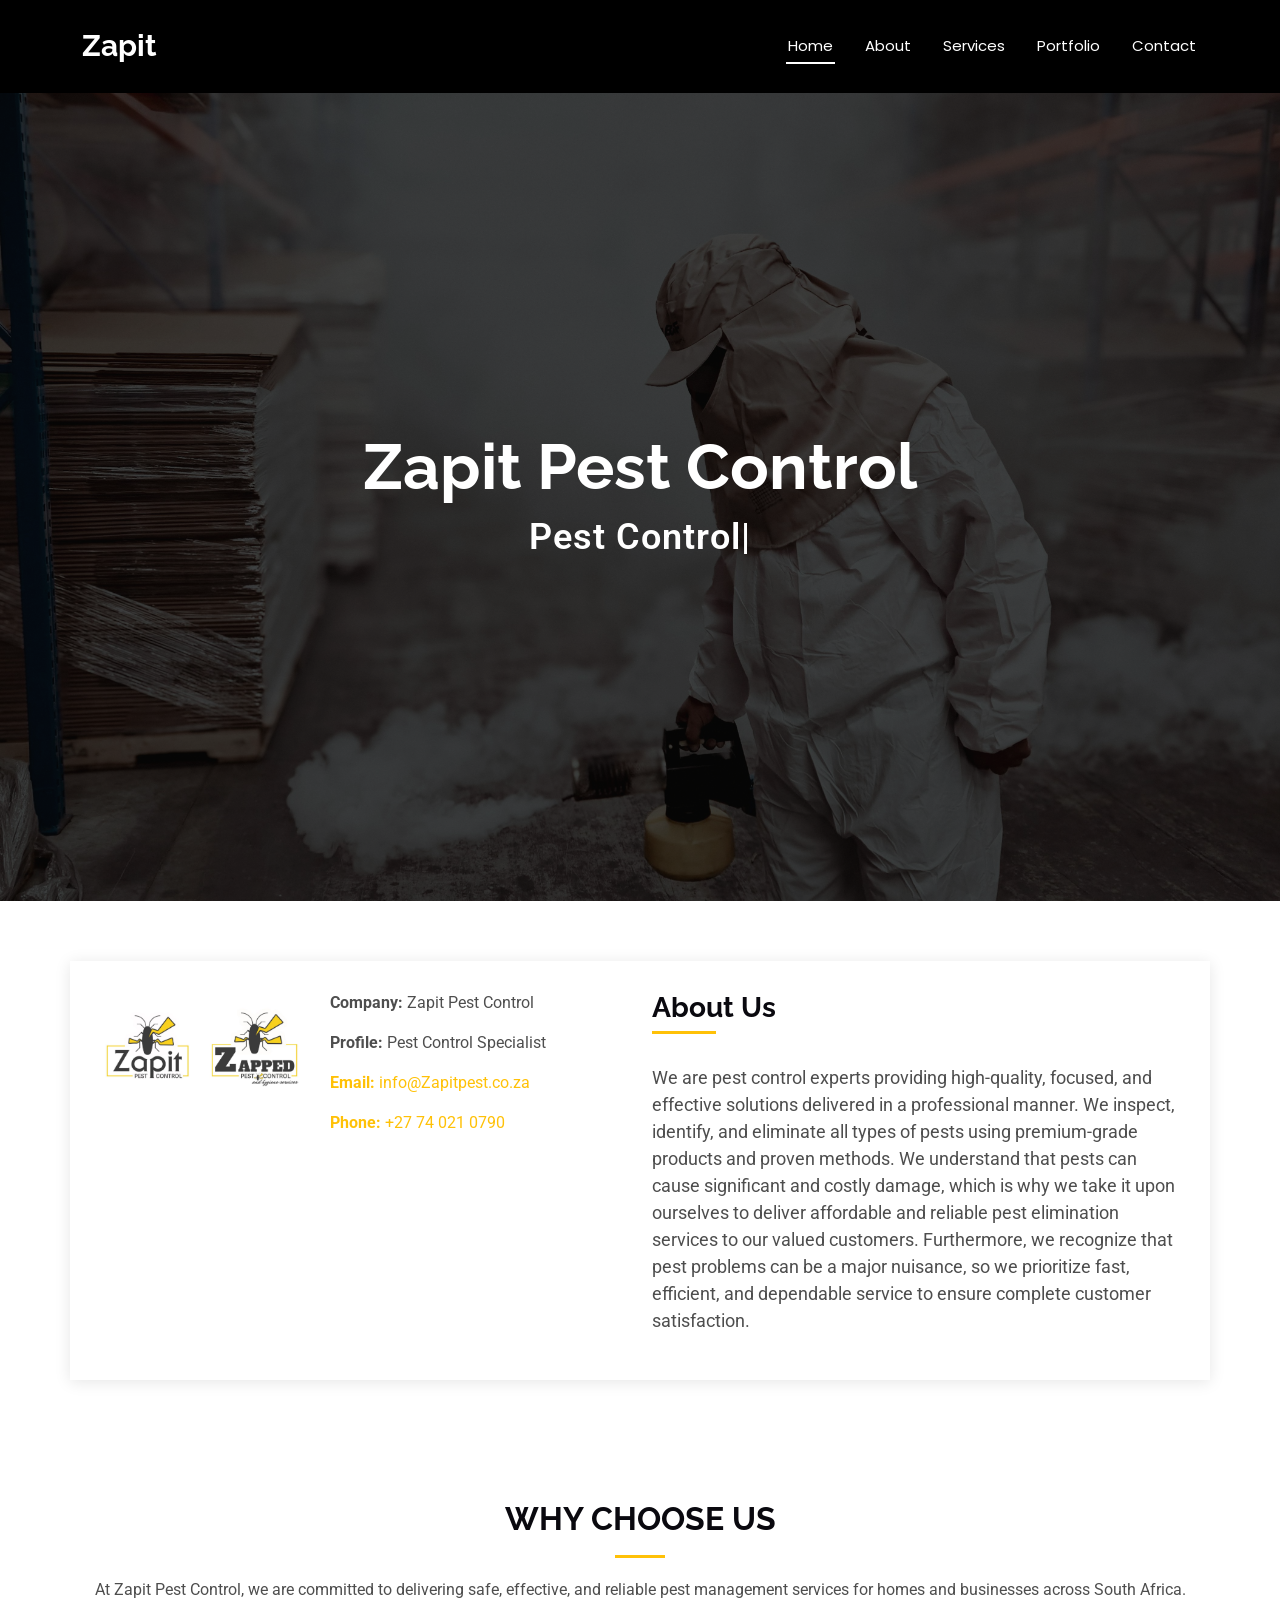
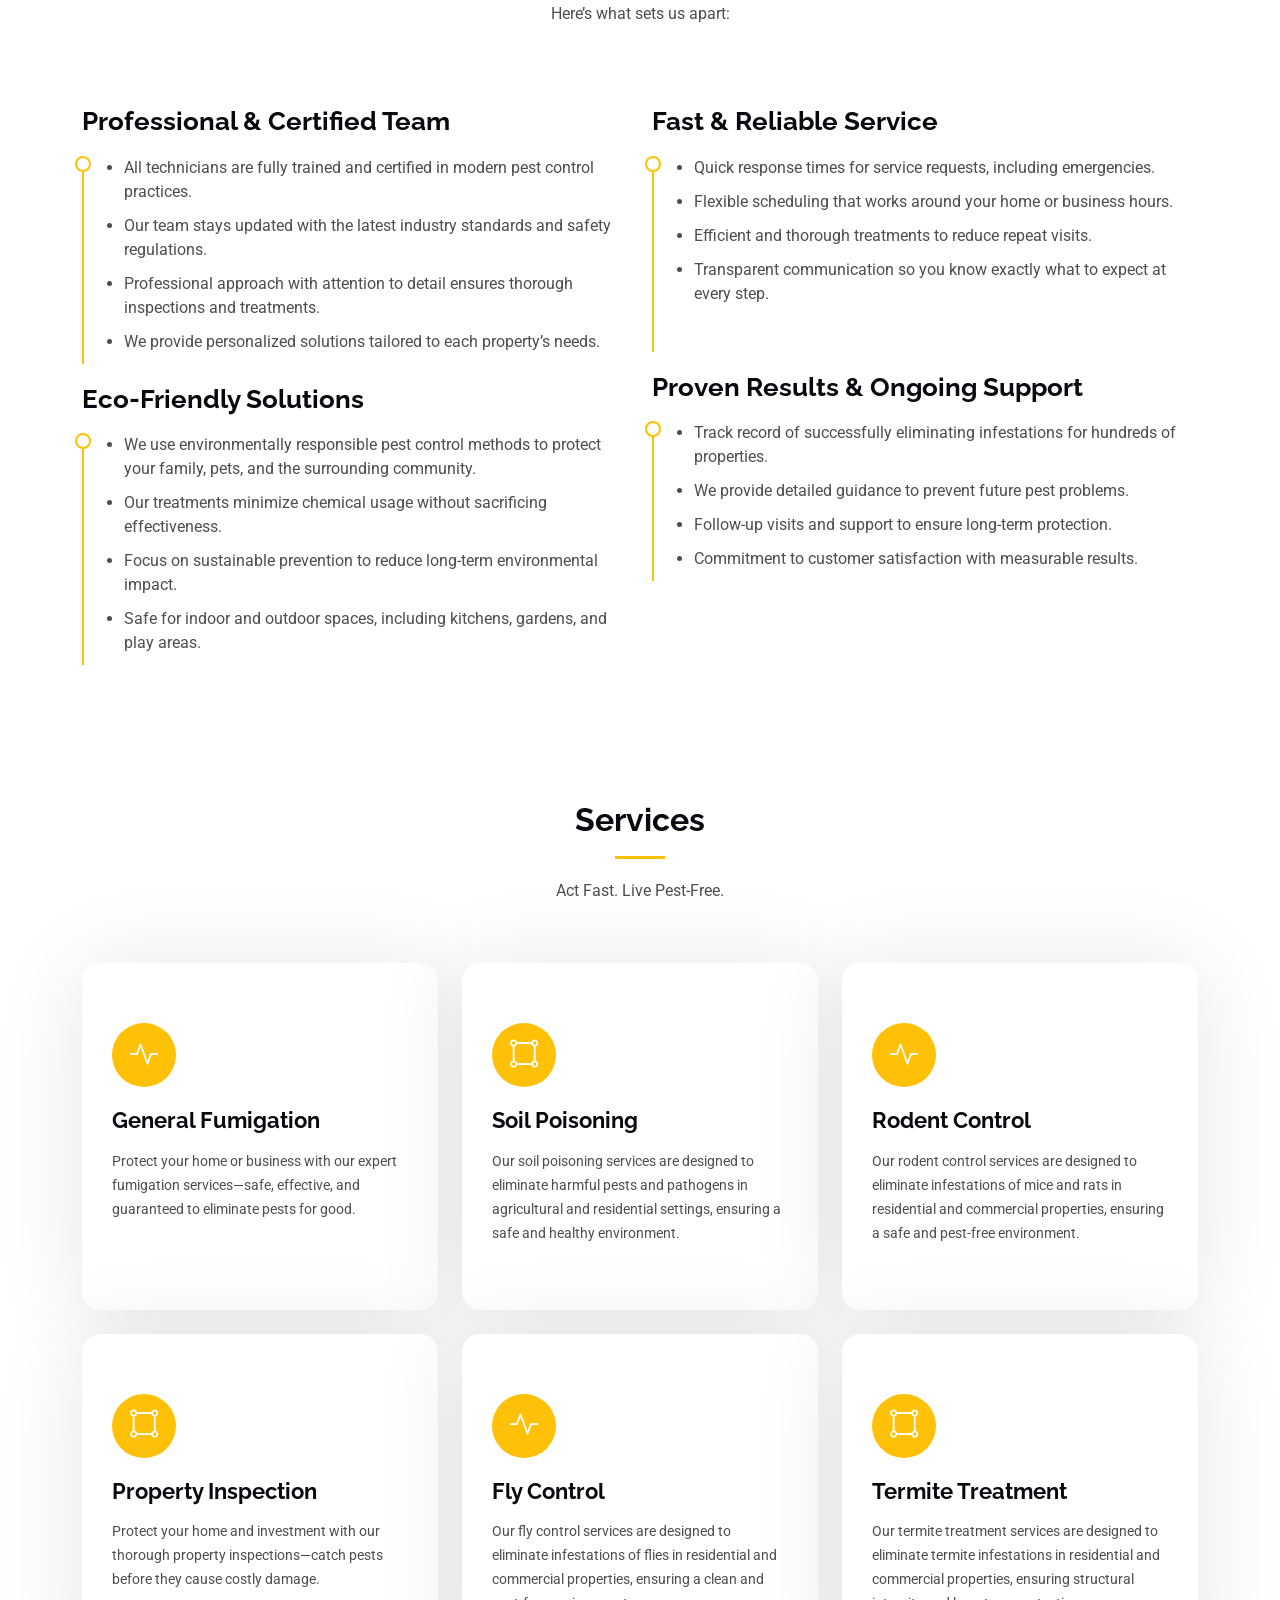
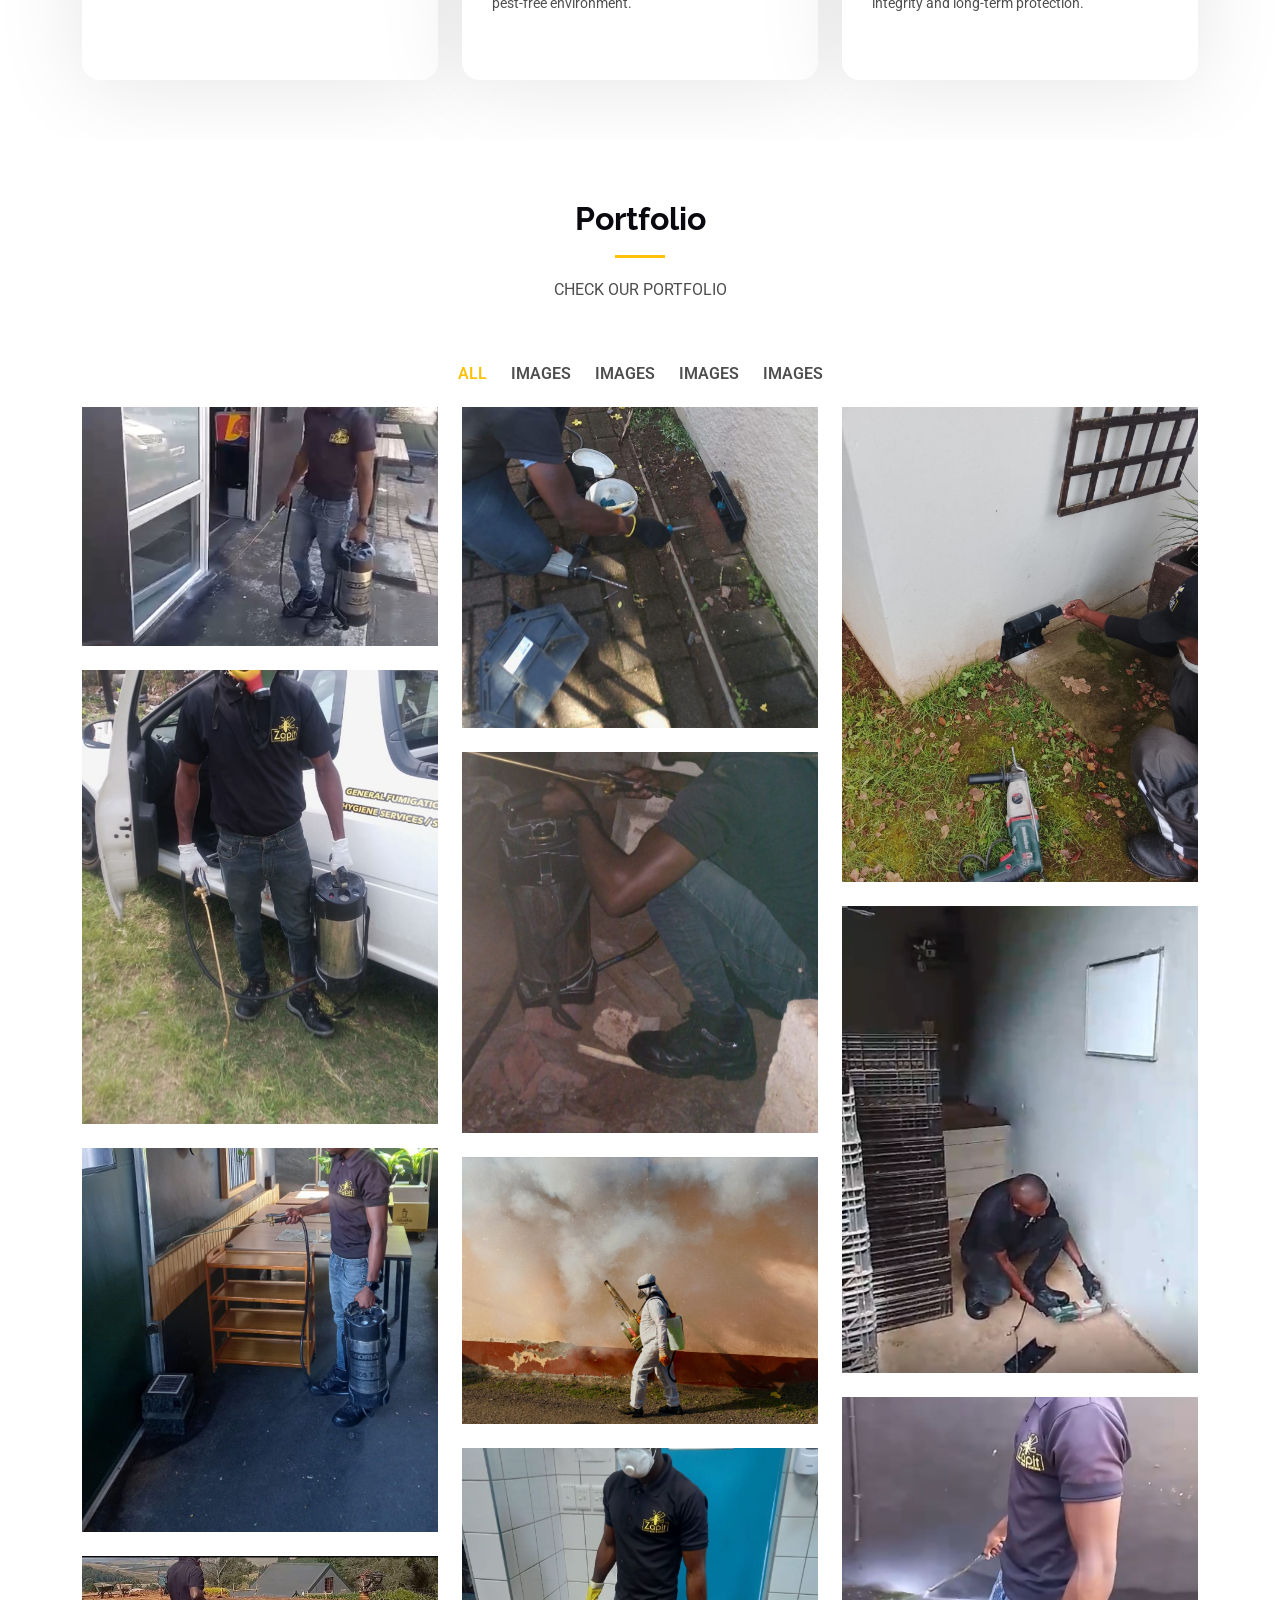
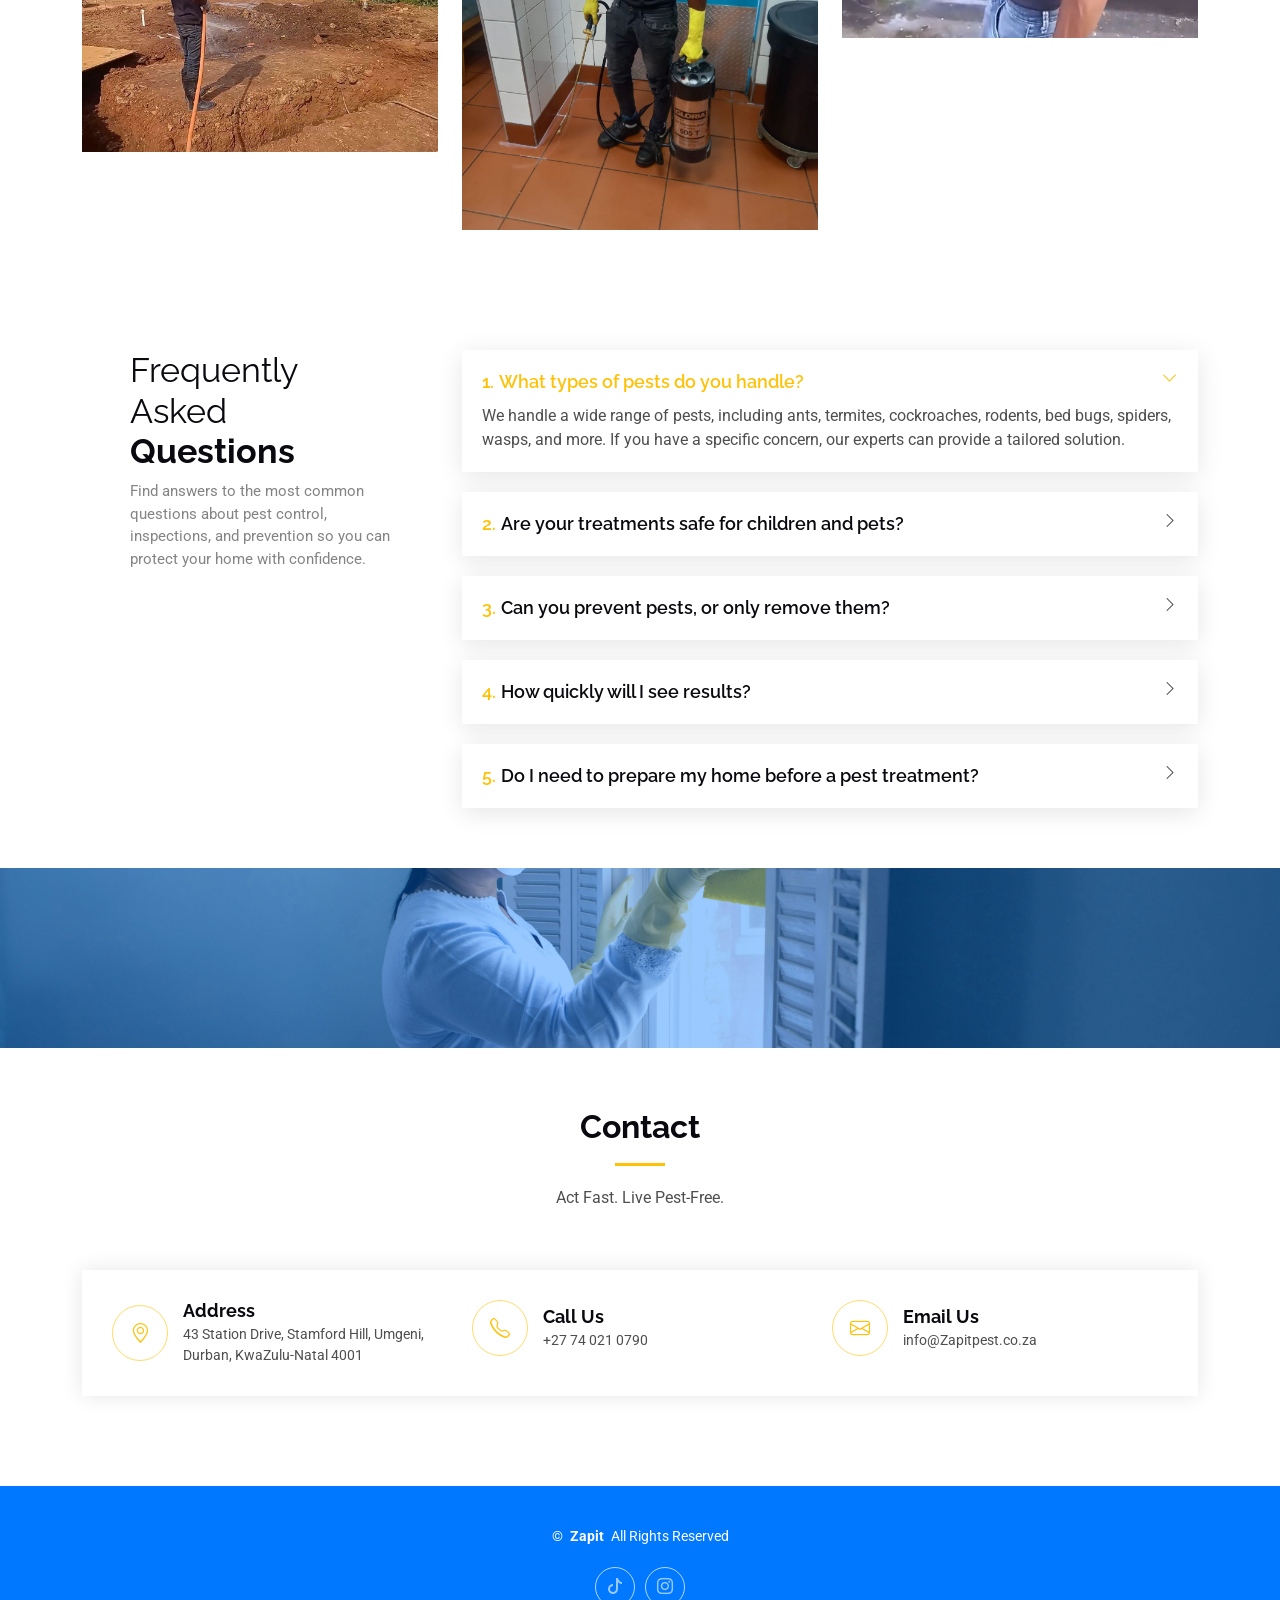
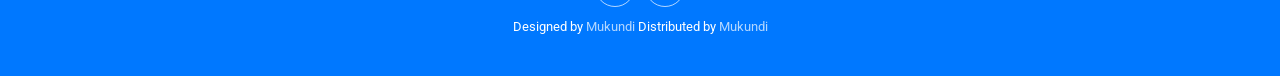
<file: index.html>
<!DOCTYPE html>
<html lang="en">

<head>
  <meta charset="utf-8">
  <meta content="width=device-width, initial-scale=1.0" name="viewport">
  <title>Zapit Pest Control</title>
  <meta name="description" content="">
  <meta name="keywords" content="">

  <!-- Favicons -->
  <link href="assets/PestImages/cdc-pIn6MMEoK-c-unsplash.jpg" rel="icon">
  <link href="assets/img/apple-touch-icon.png" rel="apple-touch-icon">

  <!-- Fonts -->
  <link href="https://fonts.googleapis.com" rel="preconnect">
  <link href="https://fonts.gstatic.com" rel="preconnect" crossorigin>
  <link href="https://fonts.googleapis.com/css2?family=Roboto:ital,wght@0,100;0,300;0,400;0,500;0,700;0,900;1,100;1,300;1,400;1,500;1,700;1,900&family=Poppins:ital,wght@0,100;0,200;0,300;0,400;0,500;0,600;0,700;0,800;0,900;1,100;1,200;1,300;1,400;1,500;1,600;1,700;1,800;1,900&family=Raleway:ital,wght@0,100;0,200;0,300;0,400;0,500;0,600;0,700;0,800;0,900;1,100;1,200;1,300;1,400;1,500;1,600;1,700;1,800;1,900&display=swap" rel="stylesheet">

  <!-- Vendor CSS Files -->
  <link href="assets/vendor/bootstrap/css/bootstrap.min.css" rel="stylesheet">
  <link href="assets/vendor/bootstrap-icons/bootstrap-icons.css" rel="stylesheet">
  <link href="assets/vendor/aos/aos.css" rel="stylesheet">
  <link href="assets/vendor/glightbox/css/glightbox.min.css" rel="stylesheet">
  <link href="assets/vendor/swiper/swiper-bundle.min.css" rel="stylesheet">

  <!-- Main CSS File -->
  <link href="assets/css/main.css" rel="stylesheet">

  <!-- =======================================================
  * Template Name: DevFolio
  * Template URL: https://bootstrapmade.com/devfolio-bootstrap-portfolio-html-template/
  * Updated: Aug 07 2024 with Bootstrap v5.3.3
  * Author: BootstrapMade.com
  * License: https://bootstrapmade.com/license/
  ======================================================== -->
</head>

<body class="index-page">

  <header id="header" class="header d-flex align-items-center sticky-top">
    <div class="container-fluid container-xl position-relative d-flex align-items-center justify-content-between">

      <a href="index.html" class="logo d-flex align-items-center">
        <!-- Uncomment the line below if you also wish to use an image logo -->
        <!-- <img src="assets/img/logo.png" alt=""> -->
        <h1 class="sitename">Zapit </h1>
      </a>

      <nav id="navmenu" class="navmenu">
        <ul>
          <li><a href="#hero" class="active">Home<br></a></li>
          <li><a href="#about">About</a></li>

          <li><a href="#services">Services</a></li>
                         <li><a href="#portfolio">Portfolio</a></li>
          <li><a href="#contact">Contact</a></li>
        </ul>
        <i class="mobile-nav-toggle d-xl-none bi bi-list"></i>
      </nav>

    </div>
  </header>

  <main class="main">

    <!-- Hero Section -->
    <section id="hero" class="hero section dark-background">

      <img src="assets/PestImages/pexels-kurisari-32055757.jpg" alt="" data-aos="fade-in">

      <div class="container d-flex flex-column align-items-center justify-content-center text-center" data-aos="fade-up" data-aos-delay="100">
        <h2>Zapit Pest Control</h2>
        <p><span class="typed" data-typed-items="Pest Control, Pest Management,Extermination Services"></span></p>
      </div>

    </section><!-- /Hero Section -->

    <!-- About Section -->
    <section id="about" class="about section">

      <div class="container" data-aos="fade-up" data-aos-delay="100">

        <div class="row gy-4">
          <div class="col-md-6">

            <div class="row justify-content-between gy-4">
              <div class="col-lg-5">
                <img src="assets/img/portfolio/h.jpeg" class="img-fluid" alt="">
              </div>
              <div class="col-lg-7 about-info">
                <p><strong>Company: </strong> <span>Zapit Pest Control</span></p>
                <p><strong>Profile: </strong> <span>Pest Control Specialist</span></p>
                 <a href="mailto:info@Zapitpest.co.za"><p><strong>Email: </strong> <span>info@Zapitpest.co.za</span></p></a>
              <a href="tel:+27740210790"><p><strong>Phone: </strong> <span>+27 74 021 0790</span></p></a>
              </div>
            </div>

           </div>

          <div class="col-md-6">
            <div class="about-me">
              <h4>About Us</h4>
              <p>
             We are pest control experts providing high-quality, focused, and effective solutions delivered
              in a professional manner. We inspect, identify, and eliminate all types of pests using premium-grade
               products and proven methods. We understand that pests can cause significant and costly damage, which is 
               why we take it upon ourselves to deliver affordable and reliable pest elimination services to our valued customers.
                Furthermore, we recognize that pest problems can be a major nuisance, so we prioritize fast, efficient, 
             and dependable service to ensure complete customer satisfaction.
              </p>
             
            </div>
          </div>
        </div>

      </div>

    </section><!-- /About Section -->

 <!-- Why Choose Us Section -->
<section id="resume" class="resume section">

  <!-- Section Title -->
  <div class="container section-title" data-aos="fade-up">
    <h2>WHY CHOOSE US</h2>
    <p>At Zapit Pest Control, we are committed to delivering safe, effective, and reliable pest management services for homes and businesses across South Africa. Here’s what sets us apart:</p>
  </div><!-- End Section Title -->

  <div class="container">

    <div class="row">

      <!-- Left Column -->
      <div class="col-lg-6" data-aos="fade-up" data-aos-delay="100">
        <h3 class="resume-title">Professional & Certified Team</h3>

        <div class="resume-item pb-0">
          <ul>
            <li>All technicians are fully trained and certified in modern pest control practices.</li>
            <li>Our team stays updated with the latest industry standards and safety regulations.</li>
            <li>Professional approach with attention to detail ensures thorough inspections and treatments.</li>
            <li>We provide personalized solutions tailored to each property’s needs.</li>
          </ul>
        </div><!-- End Resume Item -->

        <h3 class="resume-title">Eco-Friendly Solutions</h3>
        <div class="resume-item">
          <ul>
            <li>We use environmentally responsible pest control methods to protect your family, pets, and the surrounding community.</li>
            <li>Our treatments minimize chemical usage without sacrificing effectiveness.</li>
            <li>Focus on sustainable prevention to reduce long-term environmental impact.</li>
            <li>Safe for indoor and outdoor spaces, including kitchens, gardens, and play areas.</li>
          </ul>
        </div><!-- End Resume Item -->

      </div>

      <!-- Right Column -->
      <div class="col-lg-6" data-aos="fade-up" data-aos-delay="200">
        <h3 class="resume-title">Fast & Reliable Service</h3>
        <div class="resume-item">
          <ul>
            <li>Quick response times for service requests, including emergencies.</li>
            <li>Flexible scheduling that works around your home or business hours.</li>
            <li>Efficient and thorough treatments to reduce repeat visits.</li>
            <li>Transparent communication so you know exactly what to expect at every step.</li>
          </ul>
        </div><!-- End Resume Item -->

        <h3 class="resume-title">Proven Results & Ongoing Support</h3>
        <div class="resume-item">
          <ul>
            <li>Track record of successfully eliminating infestations for hundreds of properties.</li>
            <li>We provide detailed guidance to prevent future pest problems.</li>
            <li>Follow-up visits and support to ensure long-term protection.</li>
            <li>Commitment to customer satisfaction with measurable results.</li>
          </ul>
        </div><!-- End Resume Item -->

      </div>

    </div>

  </div>

</section><!-- End Why Choose Us Section -->
    <!-- Services Section -->
    <section id="services" class="services section">

      <!-- Section Title -->
      <div class="container section-title" data-aos="fade-up">
        <h2>Services</h2>
        <p>Act Fast. Live Pest-Free.</p>
      </div><!-- End Section Title -->

      <div class="container">

        <div class="row gy-4">

          <div class="col-lg-4 col-md-6" data-aos="fade-up" data-aos-delay="100">
            <div class="service-item  position-relative">
              <div class="icon">
                <i class="bi bi-activity"></i>
              </div>
              <a href="#" class="stretched-link yellow">
                <h3>General Fumigation</h3>
              </a>
              <p>Protect your home or business with our expert fumigation services—safe, effective, and guaranteed to eliminate pests for good.</p>
            </div>
          </div><!-- End Service Item -->

          <div class="col-lg-4 col-md-6" data-aos="fade-up" data-aos-delay="200">
            <div class="service-item position-relative">
              <div class="icon">
              <i class="bi bi-bounding-box-circles"></i>
              </div>
              <a href="#" class="stretched-link">
                <h3>Soil Poisoning</h3>
              </a>
              <p>Our soil poisoning services are designed to eliminate harmful pests and pathogens in agricultural and residential settings, ensuring a safe and healthy environment.</p>
            </div>
          </div><!-- End Service Item -->

          <div class="col-lg-4 col-md-6" data-aos="fade-up" data-aos-delay="300">
            <div class="service-item position-relative">
              <div class="icon">
                <i class="bi bi-activity"></i>
              </div>
              <a href="#" class="stretched-link">
                <h3>Rodent Control</h3>
              </a>
              <p>Our rodent control services are designed to eliminate infestations of mice and rats in residential and commercial properties, ensuring a safe and pest-free environment.</p>
            </div>
          </div><!-- End Service Item -->

          <div class="col-lg-4 col-md-6" data-aos="fade-up" data-aos-delay="400">
            <div class="service-item position-relative">
              <div class="icon">
                <i class="bi bi-bounding-box-circles"></i>
              </div>
              <a href="#" class="stretched-link">
                <h3>Property Inspection</h3>
              </a>
              <p>Protect your home and investment with our thorough property inspections—catch pests before they cause costly damage.</p>
              <a href="#" class="stretched-link"></a>
            </div>
          </div><!-- End Service Item -->

          <div class="col-lg-4 col-md-6" data-aos="fade-up" data-aos-delay="500">
            <div class="service-item position-relative">
              <div class="icon">
               <i class="bi bi-activity"></i>
              </div>
              <a href="#" class="stretched-link">
                <h3>Fly Control</h3>
              </a>
              <p>Our fly control services are designed to eliminate infestations of flies in residential and commercial properties, ensuring a clean and pest-free environment.</p>
              <a href="#" class="stretched-link"></a>
            </div>
          </div><!-- End Service Item -->

          <div class="col-lg-4 col-md-6" data-aos="fade-up" data-aos-delay="600">
            <div class="service-item position-relative">
              <div class="icon">
              <i class="bi bi-bounding-box-circles"></i>
              </div>
              <a href="#" class="stretched-link">
                <h3>Termite Treatment</h3>
              </a>
              <p>Our termite treatment services are designed to eliminate termite infestations in residential and commercial properties, ensuring structural integrity and long-term protection.</p>
              <a href="#" class="stretched-link"></a>
            </div>
          </div><!-- End Service Item -->

        </div>

      </div>

    </section><!-- /Services Section -->

  
   <!-- Portfolio Section -->
    <section id="portfolio" class="portfolio section">

      <!-- Section Title -->
      <div class="container section-title" data-aos="fade-up">
        <h2>Portfolio</h2>
        <p>CHECK OUR PORTFOLIO</p>
      </div><!-- End Section Title -->

      <div class="container">

        <div class="isotope-layout" data-default-filter="*" data-layout="masonry" data-sort="original-order">

          <ul class="portfolio-filters isotope-filters" data-aos="fade-up" data-aos-delay="100">
            <li data-filter="*" class="filter-active">All</li>
            <li data-filter=".filter-app">Images</li>
            <li data-filter=".filter-product">Images</li>
            <li data-filter=".filter-branding">Images</li>
            <li data-filter=".filter-books">Images</li>
          </ul><!-- End Portfolio Filters -->

          <div class="row gy-4 isotope-container" data-aos="fade-up" data-aos-delay="200">

            <div class="col-lg-4 col-md-6 portfolio-item isotope-item filter-app">
              <div class="portfolio-content h-100">
                <img src="assets/img/portfolio/WhatsApp Image 2026-03-29 at 20.50.26.jpeg" class="img-fluid" alt="">
                <div class="portfolio-info">
                  <h4>Image 1</h4>
         <p>Safe Homes. Pest-Free Living.</p>
                  <a href="assets/img/portfolio//WhatsApp Image 2026-03-29 at 20.50.35.jpeg" title="App 1" data-gallery="portfolio-gallery-app" class="glightbox preview-link"><i class="bi bi-zoom-in"></i></a>
                  <a href="portfolio-details.html" title="More Details" class="details-link"><i class="bi bi-link-45deg"></i></a>
                </div>
              </div>
            </div><!-- End Portfolio Item -->

            <div class="col-lg-4 col-md-6 portfolio-item isotope-item filter-product">
              <div class="portfolio-content h-100">
                <img src="assets/img/portfolio/WhatsApp Image 2026-03-29 at 20.54.47 (1).jpeg" class="img-fluid" alt="">
                <div class="portfolio-info">
                  <h4>Image 2</h4>
                <p>Elite Protection. Exceptional Results.</p>
                  <a href="assets/img/portfolio/WhatsApp Image 2026-03-29 at 20.54.47.jpeg" title="Product 1" data-gallery="portfolio-gallery-product" class="glightbox preview-link"><i class="bi bi-zoom-in"></i></a>
                  <a href="portfolio-details.html" title="More Details" class="details-link"><i class="bi bi-link-45deg"></i></a>
                </div>
              </div>
            </div><!-- End Portfolio Item -->

            <div class="col-lg-4 col-md-6 portfolio-item isotope-item filter-branding">
              <div class="portfolio-content h-100">
                <img src="assets/img/portfolio/WhatsApp Image 2026-04-08 at 13.20.13.jpeg" class="img-fluid" alt="">
                <div class="portfolio-info">
                  <h4>Image 3</h4>
              <p>Safe Homes. Pest-Free Living.</p>
                  <a href="assets/img/portfolio/WhatsApp Image 2026-04-08 at 13.19.54.jpeg" title="Branding 1" data-gallery="portfolio-gallery-branding" class="glightbox preview-link"><i class="bi bi-zoom-in"></i></a>
                  <a href="portfolio-details.html" title="More Details" class="details-link"><i class="bi bi-link-45deg"></i></a>
                </div>
              </div>
            </div><!-- End Portfolio Item -->

            <div class="col-lg-4 col-md-6 portfolio-item isotope-item filter-books">
              <div class="portfolio-content h-100">
                <img src="assets/img/portfolio/WhatsApp Image 2026-04-08 at 13.24.19.jpeg" class="img-fluid" alt="">
                <div class="portfolio-info">
                  <h4>Image 4</h4>
                  <p>Elite Protection. Exceptional Results.</p>
                  <a href="assets/img/portfolio/WhatsApp Image 2026-04-08 at 13.24.09.jpeg" title="Books 1" data-gallery="portfolio-gallery-book" class="glightbox preview-link"><i class="bi bi-zoom-in"></i></a>
                  <a href="portfolio-details.html" title="More Details" class="details-link"><i class="bi bi-link-45deg"></i></a>
                </div>
              </div>
            </div><!-- End Portfolio Item -->

            <div class="col-lg-4 col-md-6 portfolio-item isotope-item filter-app">
              <div class="portfolio-content h-100">
                <img src="assets/img/portfolio/WhatsApp Image 2026-04-08 at 13.21.38.jpeg" class="img-fluid" alt="">
                <div class="portfolio-info">
                  <h4>Image 5</h4>
                   <p>Safe Homes. Pest-Free Living.</p>
                  <a href="assets/img/portfolio/WhatsApp Image 2026-04-08 at 13.21.31.jpeg" title="App 2" data-gallery="portfolio-gallery-app" class="glightbox preview-link"><i class="bi bi-zoom-in"></i></a>
                  <a href="portfolio-details.html" title="More Details" class="details-link"><i class="bi bi-link-45deg"></i></a>
                </div>
              </div>
            </div><!-- End Portfolio Item -->

            <div class="col-lg-4 col-md-6 portfolio-item isotope-item filter-product">
              <div class="portfolio-content h-100">
                <img src="assets/img/portfolio/WhatsApp Image 2026-04-08 at 13.19.54.jpeg" class="img-fluid" alt="">
                <div class="portfolio-info">
                  <h4>Image 6</h4>
                   <p>Elite Protection. Exceptional Results.</p>
                  <a href="assets/img/portfolio/WhatsApp Image 2026-03-29 at 20.54.47.jpeg" title="Product 2" data-gallery="portfolio-gallery-product" class="glightbox preview-link"><i class="bi bi-zoom-in"></i></a>
                  <a href="portfolio-details.html" title="More Details" class="details-link"><i class="bi bi-link-45deg"></i></a>
                </div>
              </div>
            </div><!-- End Portfolio Item -->

            <div class="col-lg-4 col-md-6 portfolio-item isotope-item filter-branding">
              <div class="portfolio-content h-100">
                <img src="assets/img/portfolio/WhatsApp Image 2026-04-08 at 13.21.31.jpeg" class="img-fluid" alt="">
                <div class="portfolio-info">
                  <h4>Image 7</h4>
                    <p>Safe Homes. Pest-Free Living.</p>
                  <a href="assets/img/portfolio/WhatsApp Image 2026-04-08 at 13.19.54.jpeg" title="Branding 2" data-gallery="portfolio-gallery-branding" class="glightbox preview-link"><i class="bi bi-zoom-in"></i></a>
                  <a href="portfolio-details.html" title="More Details" class="details-link"><i class="bi bi-link-45deg"></i></a>
                </div>
              </div>
            </div><!-- End Portfolio Item -->

            <div class="col-lg-4 col-md-6 portfolio-item isotope-item filter-books">
              <div class="portfolio-content h-100">
                <img src="assets/PestImages/pexels-erknaygrdu-35303785.jpg" class="img-fluid" alt="">
                <div class="portfolio-info">
                  <h4>Image 8</h4>
                   <p>Elite Protection. Exceptional Results.</p>
                  <a href="assets/img/portfolio/WhatsApp Image 2026-03-29 at 20.54.49.jpeg" title="Books 2" data-gallery="portfolio-gallery-book" class="glightbox preview-link"><i class="bi bi-zoom-in"></i></a>
                  <a href="portfolio-details.html" title="More Details" class="details-link"><i class="bi bi-link-45deg"></i></a>
                </div>
              </div>
            </div><!-- End Portfolio Item -->

            <div class="col-lg-4 col-md-6 portfolio-item isotope-item filter-app">
              <div class="portfolio-content h-100">
                <img src="assets/img/portfolio/WhatsApp Image 2026-03-29 at 20.50.35.jpeg" class="img-fluid" alt="">
                <div class="portfolio-info">
                  <h4>Image 9</h4>
                 <p>Safe Homes. Pest-Free Living.</p>
                  <a href="assets/img/portfolio/WhatsApp Image 2026-03-29 at 20.50.35.jpeg" title="App 3" data-gallery="portfolio-gallery-app" class="glightbox preview-link"><i class="bi bi-zoom-in"></i></a>
                  <a href="portfolio-details.html" title="More Details" class="details-link"><i class="bi bi-link-45deg"></i></a>
                </div>
              </div>
            </div><!-- End Portfolio Item -->

            <div class="col-lg-4 col-md-6 portfolio-item isotope-item filter-product">
              <div class="portfolio-content h-100">
                <img src="assets/img/portfolio/WhatsApp Image 2026-04-08 at 13.24.09.jpeg" class="img-fluid" alt="">
                <div class="portfolio-info">
                  <h4>Image 10</h4>
                  <p>Elite Protection. Exceptional Results.</p>
                  <a href="assets/img/portfolio/WhatsApp Image 2026-03-29 at 20.54.50.jpeg" title="Product 3" data-gallery="portfolio-gallery-product" class="glightbox preview-link"><i class="bi bi-zoom-in"></i></a>
                  <a href="portfolio-details.html" title="More Details" class="details-link"><i class="bi bi-link-45deg"></i></a>
                </div>
              </div>
            </div><!-- End Portfolio Item -->

            <div class="col-lg-4 col-md-6 portfolio-item isotope-item filter-branding">
              <div class="portfolio-content h-100">
                <img src="assets/img/portfolio/WhatsApp Image 2026-03-29 at 20.54.48 (1).jpeg" class="img-fluid" alt="">
                <div class="portfolio-info">
                  <h4>Image 11</h4>
                  <p>Safe Homes. Pest-Free Living.</p>
                  <a href="assets/img/portfolio/WhatsApp Image 2026-04-08 at 13.19.54.jpeg" title="Branding 3" data-gallery="portfolio-gallery-branding" class="glightbox preview-link"><i class="bi bi-zoom-in"></i></a>
                  <a href="portfolio-details.html" title="More Details" class="details-link"><i class="bi bi-link-45deg"></i></a>
                </div>
              </div>
            </div><!-- End Portfolio Item -->

          

        </div>

      </div>

    </section><!-- /Portfolio Section -->
  <!-- Stats Section -->
    

    <!-- Faq Section -->
    <section id="faq" class="faq section">

      <div class="container">

        <div class="row gy-4">

          <div class="col-lg-4" data-aos="fade-up" data-aos-delay="100">
            <div class="content px-xl-5">
              <h3><span>Frequently Asked </span><strong>Questions</strong></h3>
              <p>
               Find answers to the most common questions about pest control, inspections, and prevention so you can protect your home with confidence.
              </p>
            </div>
          </div>

          <div class="col-lg-8" data-aos="fade-up" data-aos-delay="200">

            <div class="faq-container">
              <div class="faq-item faq-active">
                <h3><span class="num">1.</span> <span>What types of pests do you handle?</span></h3>
                <div class="faq-content">
                  <p>We handle a wide range of pests, including ants, termites, cockroaches, rodents, bed bugs, spiders, wasps, and more. If you have a specific concern, our experts can provide a tailored solution.</p>
                </div>
                <i class="faq-toggle bi bi-chevron-right"></i>
              </div><!-- End Faq item-->

              <div class="faq-item">
                <h3><span class="num">2.</span> <span>Are your treatments safe for children and pets?</span></h3>
                <div class="faq-content">
                  <p>Yes, our treatments are designed to be safe for children and pets. We use environmentally friendly products and follow strict safety guidelines to ensure the well-being of all family members.</p>
                </div>
                <i class="faq-toggle bi bi-chevron-right"></i>
              </div><!-- End Faq item-->

              <div class="faq-item">
                <h3><span class="num">3.</span> <span>Can you prevent pests, or only remove them?</span></h3>
                <div class="faq-content">
                  <p>We specialize in both prevention and removal. Our team identifies vulnerabilities, seals entry points, and applies preventative treatments to keep pests from returning.</p>
                </div>
                <i class="faq-toggle bi bi-chevron-right"></i>
              </div><!-- End Faq item-->

              <div class="faq-item">
                <h3><span class="num">4.</span> <span>How quickly will I see results?</span></h3>
                <div class="faq-content">
                  <p>Some pests, like ants or roaches, may respond within a few days, while more stubborn infestations, like termites or rodents, may require multiple visits. We’ll provide a timeline specific to your situation.</p>
                </div>
                <i class="faq-toggle bi bi-chevron-right"></i>
              </div><!-- End Faq item-->

              <div class="faq-item">
                <h3><span class="num">5.</span> <span>Do I need to prepare my home before a pest treatment?</span></h3>
                <div class="faq-content">
                  <p>Yes, depending on the treatment. Typically, we recommend clearing areas, covering food, and temporarily moving pets. Our technician will give detailed preparation instructions before every visit.</p>
                </div>
                <i class="faq-toggle bi bi-chevron-right"></i>
              </div><!-- End Faq item-->

            </div>

          </div>
        </div>

      </div>

    </section><!-- /Faq Section -->

    <!-- Testimonials Section -->
    <section id="testimonials" class="testimonials section accent-background">

      <img src="assets/PestImages/cdc-VRpjDw3WqqI-unsplash.jpg" class="testimonials-bg" alt="">

      <div class="container" data-aos="fade-up" data-aos-delay="100">

        <div class="swiper init-swiper">
          <script type="application/json" class="swiper-config">
            {
              "loop": true,
              "speed": 600,
              "autoplay": {
                "delay": 5000
              },
              "slidesPerView": "auto",
              "pagination": {
                "el": ".swiper-pagination",
                "type": "bullets",
                "clickable": true
              }
            }
          </script>
         

          </div>
          <div class="swiper-pagination"></div>
        </div>

      </div>

    </section><!-- /Testimonials Section -->

    <!-- Contact Section -->
    <section id="contact" class="contact section">

      <!-- Section Title -->
      <div class="container section-title" data-aos="fade-up">
        <h2>Contact</h2>
        <p>Act Fast. Live Pest-Free.</p>
      </div><!-- End Section Title -->

      <div class="container" data-aos="fade-up" data-aos-delay="100">

        <div class="info-wrap" data-aos="fade-up" data-aos-delay="200">
          <div class="row gy-5">

            <div class="col-lg-4">
              <div class="info-item d-flex align-items-center">
                <i class="bi bi-geo-alt flex-shrink-0"></i>
                <div>
                  <h3>Address</h3>
                  <p>43 Station Drive, Stamford Hill, Umgeni, Durban, KwaZulu-Natal 4001</p>
                </div>
              </div>
            </div><!-- End Info Item -->

            <div class="col-lg-4">
              <div class="info-item d-flex align-items-center">
                <i class="bi bi-telephone flex-shrink-0"></i>
                <div>
                  <h3>Call Us</h3>
                  <p>+27 74 021 0790</p>
                </div>
              </div>
            </div><!-- End Info Item -->

            <div class="col-lg-4">
              <div class="info-item d-flex align-items-center">
                <i class="bi bi-envelope flex-shrink-0"></i>
                <div>
                  <h3>Email Us</h3>
                  <p>info@Zapitpest.co.za</p>
                </div>
              </div>
            </div><!-- End Info Item -->

          </div>
        </div>

       

      </div>

    </section><!-- /Contact Section -->

  </main>

  <footer id="footer" class="footer accent-background">

    <div class="container">
      <div class="copyright text-center ">
        <p>© <strong class="px-1 sitename">Zapit</strong> <span>All Rights Reserved</span></p>
      </div>
      <div class="social-links d-flex justify-content-center">
         <a href="https://www.tiktok.com/@Zapit_pest_control?_r=1&_t=ZS-94HJvyzTwrY"><i class="bi bi-tiktok"></i></a>
        <a href="https://www.instagram.com/Zapit_pest_control"><i class="bi bi-instagram"></i></a>
      </div>
      <div class="credits">
        <!-- All the links in the footer should remain intact. -->
        <!-- You can delete the links only if you've purchased the pro version. -->
        <!-- Licensing information: https://bootstrapmade.com/license/ -->
        <!-- Purchase the pro version with working PHP/AJAX contact form: [buy-url] -->
        Designed by <a href="https://bootstrapmade.com/">Mukundi</a> Distributed by <a href="https://themewagon.com" target="_blank">Mukundi</a>
      </div>
    </div>

  </footer>

  <!-- Scroll Top -->
  <a href="#" id="scroll-top" class="scroll-top d-flex align-items-center justify-content-center"><i class="bi bi-arrow-up-short"></i></a>

  <!-- Preloader -->
  <div id="preloader"></div>

  <!-- Vendor JS Files -->
  <script src="assets/vendor/bootstrap/js/bootstrap.bundle.min.js"></script>
  <script src="assets/vendor/php-email-form/validate.js"></script>
  <script src="assets/vendor/aos/aos.js"></script>
  <script src="assets/vendor/typed.js/typed.umd.js"></script>
  <script src="assets/vendor/waypoints/noframework.waypoints.js"></script>
  <script src="assets/vendor/purecounter/purecounter_vanilla.js"></script>
  <script src="assets/vendor/glightbox/js/glightbox.min.js"></script>
  <script src="assets/vendor/imagesloaded/imagesloaded.pkgd.min.js"></script>
  <script src="assets/vendor/isotope-layout/isotope.pkgd.min.js"></script>
  <script src="assets/vendor/swiper/swiper-bundle.min.js"></script>

  <!-- Main JS File -->
  <script src="assets/js/main.js"></script>

</body>

</html>
</file>
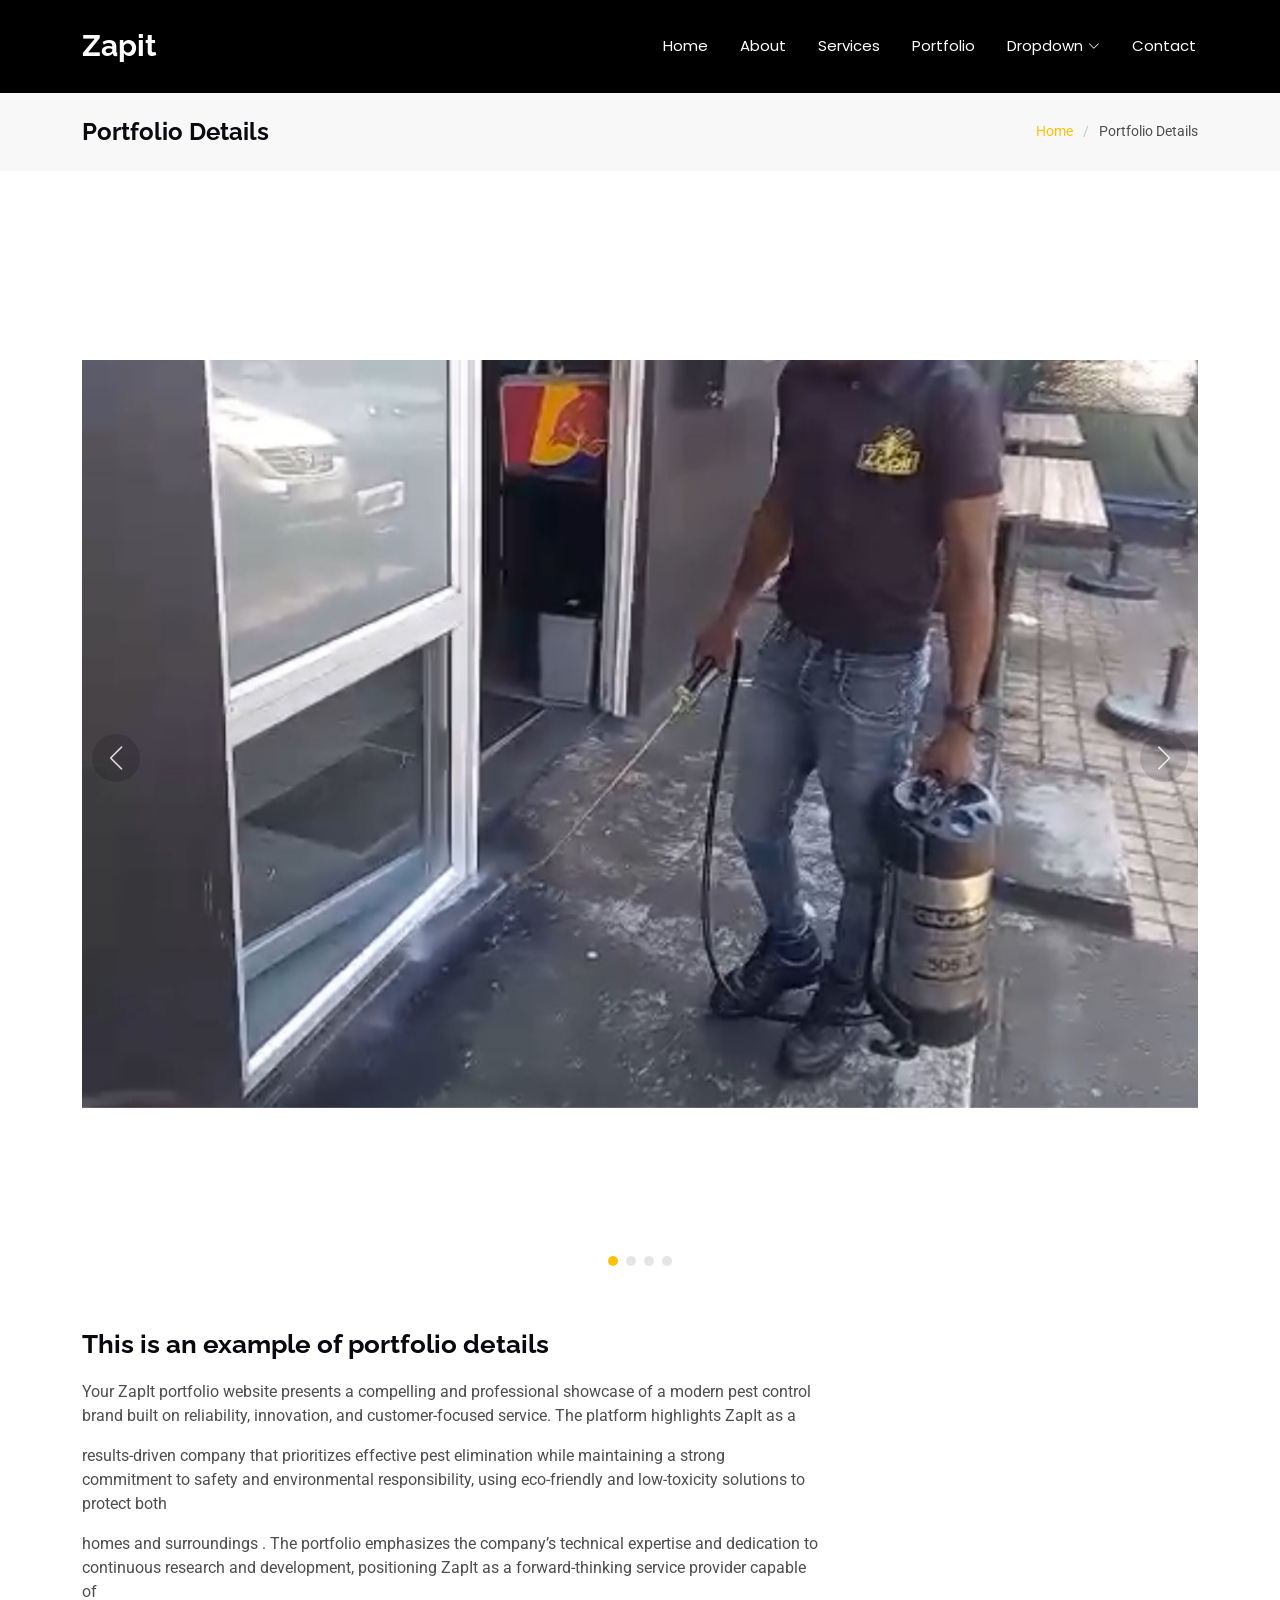
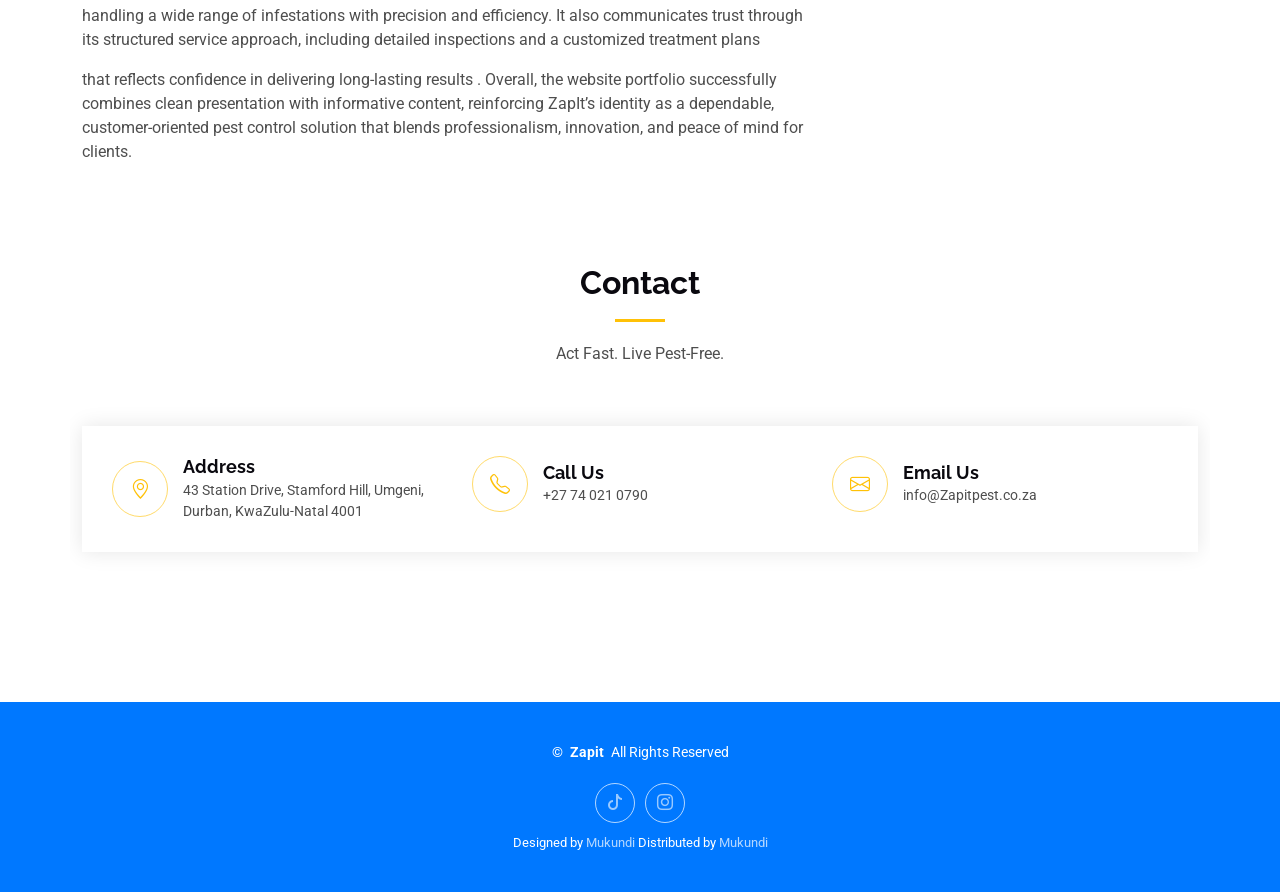
<file: portfolio-details.html>
<!DOCTYPE html>
<html lang="en">

<head>
  <meta charset="utf-8">
  <meta content="width=device-width, initial-scale=1.0" name="viewport">
  <title>Zapit Pest Control - Portfolio Details</title>
  <meta name="description" content="">
  <meta name="keywords" content="">

  <!-- Favicons -->
  <link href="assets/img/favicon.png" rel="icon">
  <link href="assets/img/apple-touch-icon.png" rel="apple-touch-icon">

  <!-- Fonts -->
  <link href="https://fonts.googleapis.com" rel="preconnect">
  <link href="https://fonts.gstatic.com" rel="preconnect" crossorigin>
  <link href="https://fonts.googleapis.com/css2?family=Roboto:ital,wght@0,100;0,300;0,400;0,500;0,700;0,900;1,100;1,300;1,400;1,500;1,700;1,900&family=Poppins:ital,wght@0,100;0,200;0,300;0,400;0,500;0,600;0,700;0,800;0,900;1,100;1,200;1,300;1,400;1,500;1,600;1,700;1,800;1,900&family=Raleway:ital,wght@0,100;0,200;0,300;0,400;0,500;0,600;0,700;0,800;0,900;1,100;1,200;1,300;1,400;1,500;1,600;1,700;1,800;1,900&display=swap" rel="stylesheet">

  <!-- Vendor CSS Files -->
  <link href="assets/vendor/bootstrap/css/bootstrap.min.css" rel="stylesheet">
  <link href="assets/vendor/bootstrap-icons/bootstrap-icons.css" rel="stylesheet">
  <link href="assets/vendor/aos/aos.css" rel="stylesheet">
  <link href="assets/vendor/glightbox/css/glightbox.min.css" rel="stylesheet">
  <link href="assets/vendor/swiper/swiper-bundle.min.css" rel="stylesheet">

  <!-- Main CSS File -->
  <link href="assets/css/main.css" rel="stylesheet">

 
</head>

<body class="portfolio-details-page">

  <header id="header" class="header d-flex align-items-center sticky-top">
    <div class="container-fluid container-xl position-relative d-flex align-items-center justify-content-between">

      <a href="index.html" class="logo d-flex align-items-center">
        <!-- Uncomment the line below if you also wish to use an image logo -->
        <!-- <img src="assets/img/logo.png" alt=""> -->
        <h1 class="sitename">Zapit</h1>
      </a>

      <nav id="navmenu" class="navmenu">
        <ul>
          <li><a href="#hero">Home<br></a></li>
          <li><a href="#about">About</a></li>
          <li><a href="#services">Services</a></li>
          <li><a href="#portfolio">Portfolio</a></li>
          <li class="dropdown"><a href="#"><span>Dropdown</span> <i class="bi bi-chevron-down toggle-dropdown"></i></a>
            <ul>
              <li><a href="#">Dropdown 1</a></li>
              <li class="dropdown"><a href="#"><span>Deep Dropdown</span> <i class="bi bi-chevron-down toggle-dropdown"></i></a>
                <ul>
                  <li><a href="#">Deep Dropdown 1</a></li>
                  <li><a href="#">Deep Dropdown 2</a></li>
                  <li><a href="#">Deep Dropdown 3</a></li>
                  <li><a href="#">Deep Dropdown 4</a></li>
                  <li><a href="#">Deep Dropdown 5</a></li>
                </ul>
              </li>
              <li><a href="#">Dropdown 2</a></li>
              <li><a href="#">Dropdown 3</a></li>
              <li><a href="#">Dropdown 4</a></li>
            </ul>
          </li>
          <li><a href="#contact">Contact</a></li>
        </ul>
        <i class="mobile-nav-toggle d-xl-none bi bi-list"></i>
      </nav>

    </div>
  </header>

  <main class="main">

    <!-- Page Title -->
    <div class="page-title" data-aos="fade">
      <div class="container d-lg-flex justify-content-between align-items-center">
        <h1 class="mb-2 mb-lg-0">Portfolio Details</h1>
        <nav class="breadcrumbs">
          <ol>
            <li><a href="index.html">Home</a></li>
            <li class="current">Portfolio Details</li>
          </ol>
        </nav>
      </div>
    </div><!-- End Page Title -->

    <!-- Portfolio Details Section -->
    <section id="portfolio-details" class="portfolio-details section">

      <div class="container" data-aos="fade-up">

        <div class="portfolio-details-slider swiper init-swiper">
          <script type="application/json" class="swiper-config">
            {
              "loop": true,
              "speed": 600,
              "autoplay": {
                "delay": 5000
              },
              "slidesPerView": "auto",
              "navigation": {
                "nextEl": ".swiper-button-next",
                "prevEl": ".swiper-button-prev"
              },
              "pagination": {
                "el": ".swiper-pagination",
                "type": "bullets",
                "clickable": true
              }
            }
          </script>
          <div class="swiper-wrapper align-items-center">

            <div class="swiper-slide">
              <img src="assets/img/portfolio/WhatsApp Image 2026-03-29 at 20.50.26.jpeg" alt="">
            </div>

            <div class="swiper-slide">
              <img src="assets/img/portfolio/WhatsApp Image 2026-03-29 at 20.50.35.jpeg" alt="">
            </div>

            <div class="swiper-slide">
              <img src="assets/img/portfolio/WhatsApp Image 2026-03-29 at 20.54.47 (1).jpeg" alt="">
            </div>

            <div class="swiper-slide">
              <img src="assets/img/portfolio/WhatsApp Image 2026-03-29 at 20.54.48.jpeg" alt="">
            </div>

          </div>
          <div class="swiper-button-prev"></div>
          <div class="swiper-button-next"></div>
          <div class="swiper-pagination"></div>
        </div>

        <div class="row justify-content-between gy-4 mt-4">

          <div class="col-lg-8" data-aos="fade-up">
            <div class="portfolio-description">
              <h2>This is an example of portfolio details</h2>
              <p>
             Your ZapIt portfolio website presents a compelling and professional showcase of a modern pest control brand
           built on reliability, innovation, and customer-focused service. The platform highlights ZapIt as a 
              </p>
              <p>
              results-driven company that prioritizes effective pest elimination while maintaining a strong commitment 
           to safety and environmental responsibility, using eco-friendly and low-toxicity solutions to protect both 
              </p>

       
 homes and surroundings . The portfolio emphasizes the company’s technical expertise and dedication to 
           continuous research and development, positioning ZapIt as a forward-thinking service provider capable of
              <p>
               handling a wide range of infestations with precision and efficiency. It also communicates trust through 
            its structured service approach, including detailed inspections and a customized treatment plans
              </p>

              <p>
that reflects confidence in delivering long-lasting results . Overall, the website 
             portfolio successfully combines clean presentation with informative content, reinforcing ZapIt’s 
             identity as a 
          dependable, customer-oriented pest control solution that blends professionalism, innovation, and peace of mind for clients.
              </p>

            </div>
          </div>

         <!-- Contact Section -->
    <section id="contact" class="contact section">

      <!-- Section Title -->
      <div class="container section-title" data-aos="fade-up">
        <h2>Contact</h2>
        <p>Act Fast. Live Pest-Free.</p>
      </div><!-- End Section Title -->

      <div class="container" data-aos="fade-up" data-aos-delay="100">

        <div class="info-wrap" data-aos="fade-up" data-aos-delay="200">
          <div class="row gy-5">

            <div class="col-lg-4">
              <div class="info-item d-flex align-items-center">
                <i class="bi bi-geo-alt flex-shrink-0"></i>
                <div>
                  <h3>Address</h3>
                  <p>43 Station Drive, Stamford Hill, Umgeni, Durban, KwaZulu-Natal 4001</p>
                </div>
              </div>
            </div><!-- End Info Item -->

            <div class="col-lg-4">
              <div class="info-item d-flex align-items-center">
                <i class="bi bi-telephone flex-shrink-0"></i>
                <div>
                  <h3>Call Us</h3>
                  <p>+27 74 021 0790</p>
                </div>
              </div>
            </div><!-- End Info Item -->

            <div class="col-lg-4">
              <div class="info-item d-flex align-items-center">
                <i class="bi bi-envelope flex-shrink-0"></i>
                <div>
                  <h3>Email Us</h3>
                  <p>info@Zapitpest.co.za</p>
                </div>
              </div>
            </div><!-- End Info Item -->

          </div>
        </div>

       

      </div>

    </section><!-- /Contact Section -->

        </div>

      </div>

    </section><!-- /Portfolio Details Section -->

  </main>

 <footer id="footer" class="footer accent-background">

    <div class="container">
      <div class="copyright text-center ">
        <p>© <strong class="px-1 sitename">Zapit</strong> <span>All Rights Reserved</span></p>
      </div>
      <div class="social-links d-flex justify-content-center">
         <a href="https://www.tiktok.com/@Zapit_pest_control?_r=1&_t=ZS-94HJvyzTwrY"><i class="bi bi-tiktok"></i></a>
        <a href="https://www.instagram.com/Zapit_pest_control"><i class="bi bi-instagram"></i></a>
      </div>
      <div class="credits">
        <!-- All the links in the footer should remain intact. -->
        <!-- You can delete the links only if you've purchased the pro version. -->
        <!-- Licensing information: https://bootstrapmade.com/license/ -->
        <!-- Purchase the pro version with working PHP/AJAX contact form: [buy-url] -->
        Designed by <a href="https://bootstrapmade.com/">Mukundi</a> Distributed by <a href="https://themewagon.com" target="_blank">Mukundi</a>
      </div>
    </div>

  </footer>

  <!-- Scroll Top -->
  <a href="#" id="scroll-top" class="scroll-top d-flex align-items-center justify-content-center"><i class="bi bi-arrow-up-short"></i></a>

  <!-- Preloader -->
  <div id="preloader"></div>

  <!-- Vendor JS Files -->
  <script src="assets/vendor/bootstrap/js/bootstrap.bundle.min.js"></script>
  <script src="assets/vendor/php-email-form/validate.js"></script>
  <script src="assets/vendor/aos/aos.js"></script>
  <script src="assets/vendor/typed.js/typed.umd.js"></script>
  <script src="assets/vendor/waypoints/noframework.waypoints.js"></script>
  <script src="assets/vendor/purecounter/purecounter_vanilla.js"></script>
  <script src="assets/vendor/glightbox/js/glightbox.min.js"></script>
  <script src="assets/vendor/imagesloaded/imagesloaded.pkgd.min.js"></script>
  <script src="assets/vendor/isotope-layout/isotope.pkgd.min.js"></script>
  <script src="assets/vendor/swiper/swiper-bundle.min.js"></script>

  <!-- Main JS File -->
  <script src="assets/js/main.js"></script>

</body>

</html>
</file>
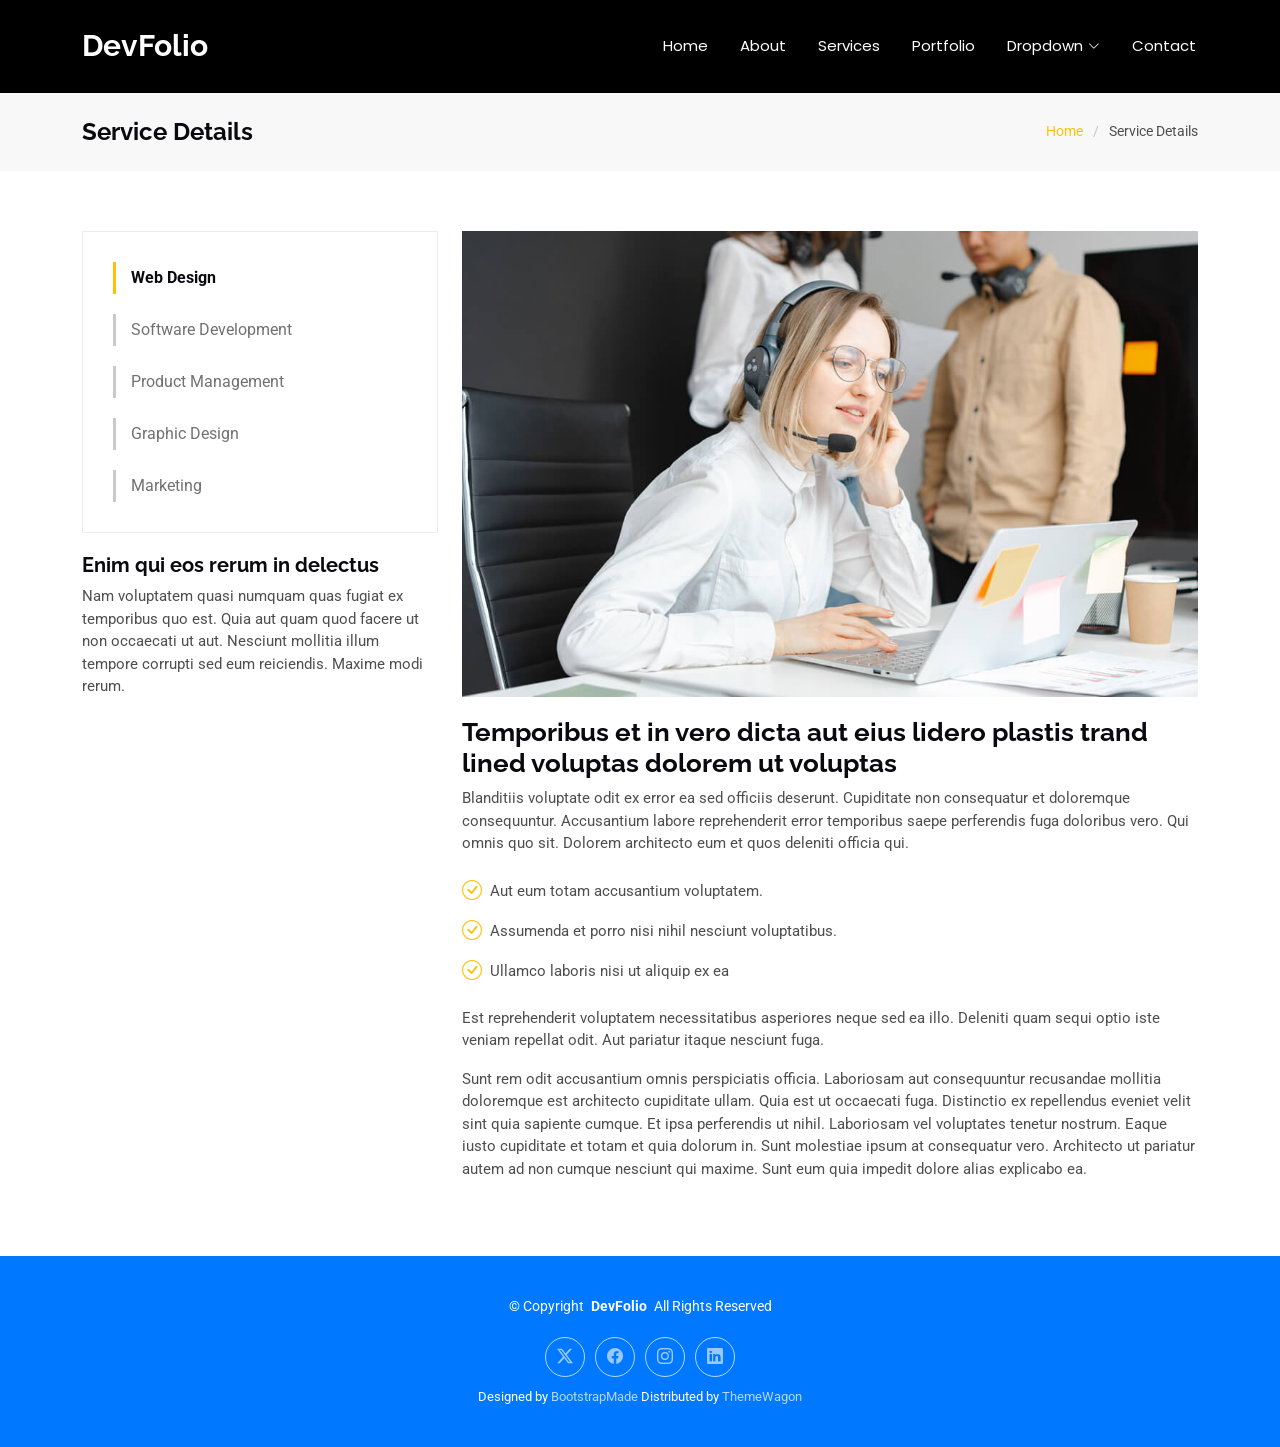
<file: service-details.html>
<!DOCTYPE html>
<html lang="en">

<head>
  <meta charset="utf-8">
  <meta content="width=device-width, initial-scale=1.0" name="viewport">
  <title>Service Details - DevFolio Bootstrap Template</title>
  <meta name="description" content="">
  <meta name="keywords" content="">

  <!-- Favicons -->
  <link href="assets/img/favicon.png" rel="icon">
  <link href="assets/img/apple-touch-icon.png" rel="apple-touch-icon">

  <!-- Fonts -->
  <link href="https://fonts.googleapis.com" rel="preconnect">
  <link href="https://fonts.gstatic.com" rel="preconnect" crossorigin>
  <link href="https://fonts.googleapis.com/css2?family=Roboto:ital,wght@0,100;0,300;0,400;0,500;0,700;0,900;1,100;1,300;1,400;1,500;1,700;1,900&family=Poppins:ital,wght@0,100;0,200;0,300;0,400;0,500;0,600;0,700;0,800;0,900;1,100;1,200;1,300;1,400;1,500;1,600;1,700;1,800;1,900&family=Raleway:ital,wght@0,100;0,200;0,300;0,400;0,500;0,600;0,700;0,800;0,900;1,100;1,200;1,300;1,400;1,500;1,600;1,700;1,800;1,900&display=swap" rel="stylesheet">

  <!-- Vendor CSS Files -->
  <link href="assets/vendor/bootstrap/css/bootstrap.min.css" rel="stylesheet">
  <link href="assets/vendor/bootstrap-icons/bootstrap-icons.css" rel="stylesheet">
  <link href="assets/vendor/aos/aos.css" rel="stylesheet">
  <link href="assets/vendor/glightbox/css/glightbox.min.css" rel="stylesheet">
  <link href="assets/vendor/swiper/swiper-bundle.min.css" rel="stylesheet">

  <!-- Main CSS File -->
  <link href="assets/css/main.css" rel="stylesheet">

  <!-- =======================================================
  * Template Name: DevFolio
  * Template URL: https://bootstrapmade.com/devfolio-bootstrap-portfolio-html-template/
  * Updated: Aug 07 2024 with Bootstrap v5.3.3
  * Author: BootstrapMade.com
  * License: https://bootstrapmade.com/license/
  ======================================================== -->
</head>

<body class="service-details-page">

  <header id="header" class="header d-flex align-items-center sticky-top">
    <div class="container-fluid container-xl position-relative d-flex align-items-center justify-content-between">

      <a href="index.html" class="logo d-flex align-items-center">
        <!-- Uncomment the line below if you also wish to use an image logo -->
        <!-- <img src="assets/img/logo.png" alt=""> -->
        <h1 class="sitename">DevFolio</h1>
      </a>

      <nav id="navmenu" class="navmenu">
        <ul>
          <li><a href="#hero">Home<br></a></li>
          <li><a href="#about">About</a></li>
          <li><a href="#services">Services</a></li>
          <li><a href="#portfolio">Portfolio</a></li>
          <li class="dropdown"><a href="#"><span>Dropdown</span> <i class="bi bi-chevron-down toggle-dropdown"></i></a>
            <ul>
              <li><a href="#">Dropdown 1</a></li>
              <li class="dropdown"><a href="#"><span>Deep Dropdown</span> <i class="bi bi-chevron-down toggle-dropdown"></i></a>
                <ul>
                  <li><a href="#">Deep Dropdown 1</a></li>
                  <li><a href="#">Deep Dropdown 2</a></li>
                  <li><a href="#">Deep Dropdown 3</a></li>
                  <li><a href="#">Deep Dropdown 4</a></li>
                  <li><a href="#">Deep Dropdown 5</a></li>
                </ul>
              </li>
              <li><a href="#">Dropdown 2</a></li>
              <li><a href="#">Dropdown 3</a></li>
              <li><a href="#">Dropdown 4</a></li>
            </ul>
          </li>
          <li><a href="#contact">Contact</a></li>
        </ul>
        <i class="mobile-nav-toggle d-xl-none bi bi-list"></i>
      </nav>

    </div>
  </header>

  <main class="main">

    <!-- Page Title -->
    <div class="page-title" data-aos="fade">
      <div class="container d-lg-flex justify-content-between align-items-center">
        <h1 class="mb-2 mb-lg-0">Service Details</h1>
        <nav class="breadcrumbs">
          <ol>
            <li><a href="index.html">Home</a></li>
            <li class="current">Service Details</li>
          </ol>
        </nav>
      </div>
    </div><!-- End Page Title -->

    <!-- Service Details Section -->
    <section id="service-details" class="service-details section">

      <div class="container">

        <div class="row gy-4">

          <div class="col-lg-4" data-aos="fade-up" data-aos-delay="100">
            <div class="services-list">
              <a href="#" class="active">Web Design</a>
              <a href="#">Software Development</a>
              <a href="#">Product Management</a>
              <a href="#">Graphic Design</a>
              <a href="#">Marketing</a>
            </div>

            <h4>Enim qui eos rerum in delectus</h4>
            <p>Nam voluptatem quasi numquam quas fugiat ex temporibus quo est. Quia aut quam quod facere ut non occaecati ut aut. Nesciunt mollitia illum tempore corrupti sed eum reiciendis. Maxime modi rerum.</p>
          </div>

          <div class="col-lg-8" data-aos="fade-up" data-aos-delay="200">
            <img src="assets/img/services.jpg" alt="" class="img-fluid services-img">
            <h3>Temporibus et in vero dicta aut eius lidero plastis trand lined voluptas dolorem ut voluptas</h3>
            <p>
              Blanditiis voluptate odit ex error ea sed officiis deserunt. Cupiditate non consequatur et doloremque consequuntur. Accusantium labore reprehenderit error temporibus saepe perferendis fuga doloribus vero. Qui omnis quo sit. Dolorem architecto eum et quos deleniti officia qui.
            </p>
            <ul>
              <li><i class="bi bi-check-circle"></i> <span>Aut eum totam accusantium voluptatem.</span></li>
              <li><i class="bi bi-check-circle"></i> <span>Assumenda et porro nisi nihil nesciunt voluptatibus.</span></li>
              <li><i class="bi bi-check-circle"></i> <span>Ullamco laboris nisi ut aliquip ex ea</span></li>
            </ul>
            <p>
              Est reprehenderit voluptatem necessitatibus asperiores neque sed ea illo. Deleniti quam sequi optio iste veniam repellat odit. Aut pariatur itaque nesciunt fuga.
            </p>
            <p>
              Sunt rem odit accusantium omnis perspiciatis officia. Laboriosam aut consequuntur recusandae mollitia doloremque est architecto cupiditate ullam. Quia est ut occaecati fuga. Distinctio ex repellendus eveniet velit sint quia sapiente cumque. Et ipsa perferendis ut nihil. Laboriosam vel voluptates tenetur nostrum. Eaque iusto cupiditate et totam et quia dolorum in. Sunt molestiae ipsum at consequatur vero. Architecto ut pariatur autem ad non cumque nesciunt qui maxime. Sunt eum quia impedit dolore alias explicabo ea.
            </p>
          </div>

        </div>

      </div>

    </section><!-- /Service Details Section -->

  </main>

  <footer id="footer" class="footer accent-background">

    <div class="container">
      <div class="copyright text-center ">
        <p>© <span>Copyright</span> <strong class="px-1 sitename">DevFolio</strong> <span>All Rights Reserved</span></p>
      </div>
      <div class="social-links d-flex justify-content-center">
        <a href=""><i class="bi bi-twitter-x"></i></a>
        <a href=""><i class="bi bi-facebook"></i></a>
        <a href=""><i class="bi bi-instagram"></i></a>
        <a href=""><i class="bi bi-linkedin"></i></a>
      </div>
      <div class="credits">
        <!-- All the links in the footer should remain intact. -->
        <!-- You can delete the links only if you've purchased the pro version. -->
        <!-- Licensing information: https://bootstrapmade.com/license/ -->
        <!-- Purchase the pro version with working PHP/AJAX contact form: [buy-url] -->
        Designed by <a href="https://bootstrapmade.com/">BootstrapMade</a> Distributed by <a href="https://themewagon.com" target="_blank">ThemeWagon</a>
      </div>
    </div>

  </footer>

  <!-- Scroll Top -->
  <a href="#" id="scroll-top" class="scroll-top d-flex align-items-center justify-content-center"><i class="bi bi-arrow-up-short"></i></a>

  <!-- Preloader -->
  <div id="preloader"></div>

  <!-- Vendor JS Files -->
  <script src="assets/vendor/bootstrap/js/bootstrap.bundle.min.js"></script>
  <script src="assets/vendor/php-email-form/validate.js"></script>
  <script src="assets/vendor/aos/aos.js"></script>
  <script src="assets/vendor/typed.js/typed.umd.js"></script>
  <script src="assets/vendor/waypoints/noframework.waypoints.js"></script>
  <script src="assets/vendor/purecounter/purecounter_vanilla.js"></script>
  <script src="assets/vendor/glightbox/js/glightbox.min.js"></script>
  <script src="assets/vendor/imagesloaded/imagesloaded.pkgd.min.js"></script>
  <script src="assets/vendor/isotope-layout/isotope.pkgd.min.js"></script>
  <script src="assets/vendor/swiper/swiper-bundle.min.js"></script>

  <!-- Main JS File -->
  <script src="assets/js/main.js"></script>

</body>

</html>
</file>
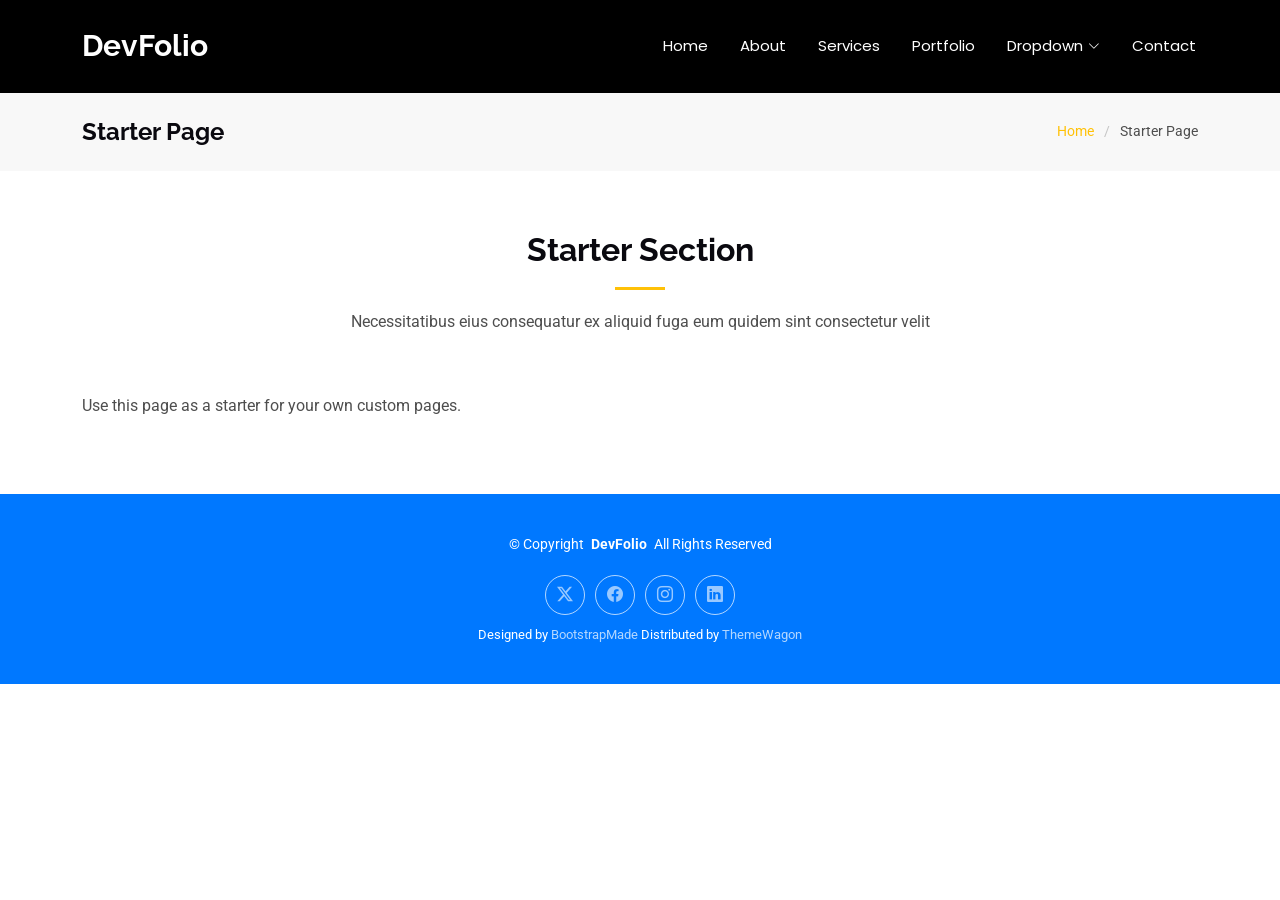
<file: starter-page.html>
<!DOCTYPE html>
<html lang="en">

<head>
  <meta charset="utf-8">
  <meta content="width=device-width, initial-scale=1.0" name="viewport">
  <title>Starter Page - DevFolio Bootstrap Template</title>
  <meta name="description" content="">
  <meta name="keywords" content="">

  <!-- Favicons -->
  <link href="assets/img/favicon.png" rel="icon">
  <link href="assets/img/apple-touch-icon.png" rel="apple-touch-icon">

  <!-- Fonts -->
  <link href="https://fonts.googleapis.com" rel="preconnect">
  <link href="https://fonts.gstatic.com" rel="preconnect" crossorigin>
  <link href="https://fonts.googleapis.com/css2?family=Roboto:ital,wght@0,100;0,300;0,400;0,500;0,700;0,900;1,100;1,300;1,400;1,500;1,700;1,900&family=Poppins:ital,wght@0,100;0,200;0,300;0,400;0,500;0,600;0,700;0,800;0,900;1,100;1,200;1,300;1,400;1,500;1,600;1,700;1,800;1,900&family=Raleway:ital,wght@0,100;0,200;0,300;0,400;0,500;0,600;0,700;0,800;0,900;1,100;1,200;1,300;1,400;1,500;1,600;1,700;1,800;1,900&display=swap" rel="stylesheet">

  <!-- Vendor CSS Files -->
  <link href="assets/vendor/bootstrap/css/bootstrap.min.css" rel="stylesheet">
  <link href="assets/vendor/bootstrap-icons/bootstrap-icons.css" rel="stylesheet">
  <link href="assets/vendor/aos/aos.css" rel="stylesheet">
  <link href="assets/vendor/glightbox/css/glightbox.min.css" rel="stylesheet">
  <link href="assets/vendor/swiper/swiper-bundle.min.css" rel="stylesheet">

  <!-- Main CSS File -->
  <link href="assets/css/main.css" rel="stylesheet">

  <!-- =======================================================
  * Template Name: DevFolio
  * Template URL: https://bootstrapmade.com/devfolio-bootstrap-portfolio-html-template/
  * Updated: Aug 07 2024 with Bootstrap v5.3.3
  * Author: BootstrapMade.com
  * License: https://bootstrapmade.com/license/
  ======================================================== -->
</head>

<body class="starter-page-page">

  <header id="header" class="header d-flex align-items-center sticky-top">
    <div class="container-fluid container-xl position-relative d-flex align-items-center justify-content-between">

      <a href="index.html" class="logo d-flex align-items-center">
        <!-- Uncomment the line below if you also wish to use an image logo -->
        <!-- <img src="assets/img/logo.png" alt=""> -->
        <h1 class="sitename">DevFolio</h1>
      </a>

      <nav id="navmenu" class="navmenu">
        <ul>
          <li><a href="#hero">Home<br></a></li>
          <li><a href="#about">About</a></li>
          <li><a href="#services">Services</a></li>
          <li><a href="#portfolio">Portfolio</a></li>
          <li class="dropdown"><a href="#"><span>Dropdown</span> <i class="bi bi-chevron-down toggle-dropdown"></i></a>
            <ul>
              <li><a href="#">Dropdown 1</a></li>
              <li class="dropdown"><a href="#"><span>Deep Dropdown</span> <i class="bi bi-chevron-down toggle-dropdown"></i></a>
                <ul>
                  <li><a href="#">Deep Dropdown 1</a></li>
                  <li><a href="#">Deep Dropdown 2</a></li>
                  <li><a href="#">Deep Dropdown 3</a></li>
                  <li><a href="#">Deep Dropdown 4</a></li>
                  <li><a href="#">Deep Dropdown 5</a></li>
                </ul>
              </li>
              <li><a href="#">Dropdown 2</a></li>
              <li><a href="#">Dropdown 3</a></li>
              <li><a href="#">Dropdown 4</a></li>
            </ul>
          </li>
          <li><a href="#contact">Contact</a></li>
        </ul>
        <i class="mobile-nav-toggle d-xl-none bi bi-list"></i>
      </nav>

    </div>
  </header>

  <main class="main">

    <!-- Page Title -->
    <div class="page-title" data-aos="fade">
      <div class="container d-lg-flex justify-content-between align-items-center">
        <h1 class="mb-2 mb-lg-0">Starter Page</h1>
        <nav class="breadcrumbs">
          <ol>
            <li><a href="index.html">Home</a></li>
            <li class="current">Starter Page</li>
          </ol>
        </nav>
      </div>
    </div><!-- End Page Title -->

    <!-- Starter Section Section -->
    <section id="starter-section" class="starter-section section">

      <!-- Section Title -->
      <div class="container section-title" data-aos="fade-up">
        <h2>Starter Section</h2>
        <p>Necessitatibus eius consequatur ex aliquid fuga eum quidem sint consectetur velit</p>
      </div><!-- End Section Title -->

      <div class="container" data-aos="fade-up">
        <p>Use this page as a starter for your own custom pages.</p>
      </div>

    </section><!-- /Starter Section Section -->

  </main>

  <footer id="footer" class="footer accent-background">

    <div class="container">
      <div class="copyright text-center ">
        <p>© <span>Copyright</span> <strong class="px-1 sitename">DevFolio</strong> <span>All Rights Reserved</span></p>
      </div>
      <div class="social-links d-flex justify-content-center">
        <a href=""><i class="bi bi-twitter-x"></i></a>
        <a href=""><i class="bi bi-facebook"></i></a>
        <a href=""><i class="bi bi-instagram"></i></a>
        <a href=""><i class="bi bi-linkedin"></i></a>
      </div>
      <div class="credits">
        <!-- All the links in the footer should remain intact. -->
        <!-- You can delete the links only if you've purchased the pro version. -->
        <!-- Licensing information: https://bootstrapmade.com/license/ -->
        <!-- Purchase the pro version with working PHP/AJAX contact form: [buy-url] -->
        Designed by <a href="https://bootstrapmade.com/">BootstrapMade</a> Distributed by <a href="https://themewagon.com" target="_blank">ThemeWagon</a>
      </div>
    </div>

  </footer>

  <!-- Scroll Top -->
  <a href="#" id="scroll-top" class="scroll-top d-flex align-items-center justify-content-center"><i class="bi bi-arrow-up-short"></i></a>

  <!-- Preloader -->
  <div id="preloader"></div>

  <!-- Vendor JS Files -->
  <script src="assets/vendor/bootstrap/js/bootstrap.bundle.min.js"></script>
  <script src="assets/vendor/php-email-form/validate.js"></script>
  <script src="assets/vendor/aos/aos.js"></script>
  <script src="assets/vendor/typed.js/typed.umd.js"></script>
  <script src="assets/vendor/waypoints/noframework.waypoints.js"></script>
  <script src="assets/vendor/purecounter/purecounter_vanilla.js"></script>
  <script src="assets/vendor/glightbox/js/glightbox.min.js"></script>
  <script src="assets/vendor/imagesloaded/imagesloaded.pkgd.min.js"></script>
  <script src="assets/vendor/isotope-layout/isotope.pkgd.min.js"></script>
  <script src="assets/vendor/swiper/swiper-bundle.min.js"></script>

  <!-- Main JS File -->
  <script src="assets/js/main.js"></script>

</body>

</html>
</file>
<file: assets/css/main.css>
/**
* Template Name: DevFolio
* Template URL: https://bootstrapmade.com/devfolio-bootstrap-portfolio-html-template/
* Updated: Aug 07 2024 with Bootstrap v5.3.3
* Author: BootstrapMade.com
* License: https://bootstrapmade.com/license/
*/

/*--------------------------------------------------------------
# Font & Color Variables
# Help: https://bootstrapmade.com/color-system/
--------------------------------------------------------------*/
/* Fonts */
:root {
  --default-font: "Roboto",  system-ui, -apple-system, "Segoe UI", Roboto, "Helvetica Neue", Arial, "Noto Sans", "Liberation Sans", sans-serif, "Apple Color Emoji", "Segoe UI Emoji", "Segoe UI Symbol", "Noto Color Emoji";
  --heading-font: "Raleway",  sans-serif;
  --nav-font: "Poppins",  sans-serif;
}

:root { 
  --background-color: #ffffff;
  --default-color: #4e4e4e;
  --heading-color: #0a090f;

  /* 🔥 MAIN COLOR CHANGED HERE */
  --accent-color: #ffc107; /* Yellow */

  --surface-color: #ffffff;
  --contrast-color: #ffffff;
}

/* Nav Menu Colors */
:root {
  --nav-color: #ffffff;
  --nav-hover-color: #ffffff;
  --nav-mobile-background-color: #ffffff;
  --nav-dropdown-background-color: #ffffff;
  --nav-dropdown-color: #212529;

  /* 🔥 FIXED (was blue) */
  --nav-dropdown-hover-color: #ffc107;
}

/* Color Presets - These classes override global colors when applied to any section or element, providing reuse of the sam color scheme. */

.light-background {
  --background-color: #f9f9f9;
  --surface-color: #ffffff;
}

.dark-background {
  --background-color: #060606;
  --default-color: #ffffff;
  --heading-color: #ffffff;
  --surface-color: #252525;
  --contrast-color: #ffffff;
}

.accent-background {
  --background-color: #0078ff;
  --default-color: #ffffff;
  --heading-color: #ffffff;
  --accent-color: #ffffff;
  --surface-color: #3393ff;
  --contrast-color: #ffffff;
}

/* Smooth scroll */
:root {
  scroll-behavior: smooth;
}

/*--------------------------------------------------------------
# General Styling & Shared Classes
--------------------------------------------------------------*/
body {
  color: var(--default-color);
  background-color: var(--background-color);
  font-family: var(--default-font);
}

a {
  color: var(--accent-color);
  text-decoration: none;
  transition: 0.3s;
}

a:hover {
  color: color-mix(in srgb, var(--accent-color), transparent 25%);
  text-decoration: none;
}

h1,
h2,
h3,
h4,
h5,
h6 {
  color: var(--heading-color);
  font-family: var(--heading-font);
}

/* PHP Email Form Messages
------------------------------*/
.php-email-form .error-message {
  display: none;
  background: #df1529;
  color: #ffffff;
  text-align: left;
  padding: 15px;
  margin-bottom: 24px;
  font-weight: 600;
}

.php-email-form .sent-message {
  display: none;
  color: #ffffff;
  background: #059652;
  text-align: center;
  padding: 15px;
  margin-bottom: 24px;
  font-weight: 600;
}

.php-email-form .loading {
  display: none;
  background: var(--surface-color);
  text-align: center;
  padding: 15px;
  margin-bottom: 24px;
}

.php-email-form .loading:before {
  content: "";
  display: inline-block;
  border-radius: 50%;
  width: 24px;
  height: 24px;
  margin: 0 10px -6px 0;
  border: 3px solid var(--accent-color);
  border-top-color: var(--surface-color);
  animation: php-email-form-loading 1s linear infinite;
}

@keyframes php-email-form-loading {
  0% {
    transform: rotate(0deg);
  }

  100% {
    transform: rotate(360deg);
  }
}

/*--------------------------------------------------------------
# Global Header
--------------------------------------------------------------*/
.header {
  --background-color: #000000;
  --default-color: #ffffff;
  --heading-color: #ffffff;
  color: var(--default-color);
  background-color: var(--background-color);
  padding: 20px 0;
  transition: all 0.5s;
  z-index: 997;
}

.header .logo {
  line-height: 1;
}

.header .logo img {
  max-height: 32px;
  margin-right: 8px;
}

.header .logo h1 {
  font-size: 30px;
  margin: 0;
  font-weight: 700;
  color: var(--heading-color);
}

.scrolled .header {
  box-shadow: 0px 0 18px rgba(0, 0, 0, 0.1);
}

/*--------------------------------------------------------------
# Navigation Menu
--------------------------------------------------------------*/
/* Desktop Navigation */
@media (min-width: 1200px) {
  .navmenu {
    padding: 0;
  }

  .navmenu ul {
    margin: 0;
    padding: 0;
    display: flex;
    list-style: none;
    align-items: center;
  }

  .navmenu li {
    position: relative;
  }

  .navmenu>ul>li {
    white-space: nowrap;
    padding: 15px 14px;
  }

  .navmenu>ul>li:last-child {
    padding-right: 0;
  }

  .navmenu a,
  .navmenu a:focus {
    color: var(--nav-color);
    font-size: 15px;
    padding: 0 2px;
    font-family: var(--nav-font);
    font-weight: 400;
    display: flex;
    align-items: center;
    justify-content: space-between;
    white-space: nowrap;
    transition: 0.3s;
    position: relative;
  }

  .navmenu a i,
  .navmenu a:focus i {
    font-size: 12px;
    line-height: 0;
    margin-left: 5px;
    transition: 0.3s;
  }

  .navmenu>ul>li>a:before {
    content: "";
    position: absolute;
    width: 100%;
    height: 2px;
    bottom: -6px;
    left: 0;
    background-color: var(--nav-hover-color);
    visibility: hidden;
    width: 0px;
    transition: all 0.3s ease-in-out 0s;
  }

  .navmenu a:hover:before,
  .navmenu li:hover>a:before,
  .navmenu .active:before {
    visibility: visible;
    width: 100%;
  }

  .navmenu li:hover>a,
  .navmenu .active,
  .navmenu .active:focus {
    color: var(--nav-hover-color);
  }

  .navmenu .dropdown ul {
    margin: 0;
    padding: 10px 0;
    background: var(--nav-dropdown-background-color);
    display: block;
    position: absolute;
    visibility: hidden;
    left: 14px;
    top: 130%;
    opacity: 0;
    transition: 0.3s;
    border-radius: 4px;
    z-index: 99;
    box-shadow: 0px 0px 30px rgba(0, 0, 0, 0.1);
  }

  .navmenu .dropdown ul li {
    min-width: 200px;
  }

  .navmenu .dropdown ul a {
    padding: 10px 20px;
    font-size: 15px;
    text-transform: none;
    color: var(--nav-dropdown-color);
  }

  .navmenu .dropdown ul a i {
    font-size: 12px;
  }

  .navmenu .dropdown ul a:hover,
  .navmenu .dropdown ul .active:hover,
  .navmenu .dropdown ul li:hover>a {
    color: var(--nav-dropdown-hover-color);
  }

  .navmenu .dropdown:hover>ul {
    opacity: 1;
    top: 100%;
    visibility: visible;
  }

  .navmenu .dropdown .dropdown ul {
    top: 0;
    left: -90%;
    visibility: hidden;
  }

  .navmenu .dropdown .dropdown:hover>ul {
    opacity: 1;
    top: 0;
    left: -100%;
    visibility: visible;
  }
}

/* Mobile Navigation */
@media (max-width: 1199px) {
  .mobile-nav-toggle {
    color: var(--nav-color);
    font-size: 28px;
    line-height: 0;
    margin-right: 10px;
    cursor: pointer;
    transition: color 0.3s;
  }

  .navmenu {
    padding: 0;
    z-index: 9997;
  }

  .navmenu ul {
    display: none;
    list-style: none;
    position: absolute;
    inset: 60px 20px 20px 20px;
    padding: 10px 0;
    margin: 0;
    border-radius: 6px;
    background-color: var(--nav-mobile-background-color);
    border: 1px solid color-mix(in srgb, var(--default-color), transparent 90%);
    box-shadow: none;
    overflow-y: auto;
    transition: 0.3s;
    z-index: 9998;
  }

  .navmenu a,
  .navmenu a:focus {
    color: var(--nav-dropdown-color);
    padding: 10px 20px;
    font-family: var(--nav-font);
    font-size: 17px;
    font-weight: 500;
    display: flex;
    align-items: center;
    justify-content: space-between;
    white-space: nowrap;
    transition: 0.3s;
  }

  .navmenu a i,
  .navmenu a:focus i {
    font-size: 12px;
    line-height: 0;
    margin-left: 5px;
    width: 30px;
    height: 30px;
    display: flex;
    align-items: center;
    justify-content: center;
    border-radius: 50%;
    transition: 0.3s;
    background-color: color-mix(in srgb, var(--accent-color), transparent 90%);
  }

  .navmenu a i:hover,
  .navmenu a:focus i:hover {
    background-color: var(--accent-color);
    color: var(--contrast-color);
  }

  .navmenu a:hover,
  .navmenu .active,
  .navmenu .active:focus {
    color: var(--nav-dropdown-hover-color);
  }

  .navmenu .active i,
  .navmenu .active:focus i {
    background-color: var(--accent-color);
    color: var(--contrast-color);
    transform: rotate(180deg);
  }

  .navmenu .dropdown ul {
    position: static;
    display: none;
    z-index: 99;
    padding: 10px 0;
    margin: 10px 20px;
    background-color: var(--nav-dropdown-background-color);
    transition: all 0.5s ease-in-out;
  }

  .navmenu .dropdown ul ul {
    background-color: rgba(33, 37, 41, 0.1);
  }

  .navmenu .dropdown>.dropdown-active {
    display: block;
    background-color: rgba(33, 37, 41, 0.03);
  }

  .mobile-nav-active {
    overflow: hidden;
  }

  .mobile-nav-active .mobile-nav-toggle {
    color: #fff;
    position: absolute;
    font-size: 32px;
    top: 15px;
    right: 15px;
    margin-right: 0;
    z-index: 9999;
  }

  .mobile-nav-active .navmenu {
    position: fixed;
    overflow: hidden;
    inset: 0;
    background: rgba(33, 37, 41, 0.8);
    transition: 0.3s;
  }

  .mobile-nav-active .navmenu>ul {
    display: block;
  }
}

/*--------------------------------------------------------------
# Global Footer
--------------------------------------------------------------*/
.footer {
  color: var(--default-color);
  background-color: var(--background-color);
  font-size: 14px;
  padding: 40px 0;
  position: relative;
}

.footer .copyright p {
  margin-bottom: 0;
}

.footer .social-links {
  margin-top: 20px;
}

.footer .social-links a {
  display: flex;
  align-items: center;
  justify-content: center;
  width: 40px;
  height: 40px;
  border-radius: 50%;
  border: 1px solid color-mix(in srgb, var(--default-color), transparent 30%);
  font-size: 16px;
  color: color-mix(in srgb, var(--default-color), transparent 40%);
  margin: 0 5px;
  transition: 0.3s;
}

.footer .social-links a:hover {
  color: var(--default-color);
  border-color: var(--default-color);
}

.footer .credits {
  margin-top: 10px;
  font-size: 13px;
  text-align: center;
}

.footer .credits a {
  color: color-mix(in srgb, var(--default-color), transparent 30%);
}

/*--------------------------------------------------------------
# Preloader
--------------------------------------------------------------*/
#preloader {
  position: fixed;
  inset: 0;
  z-index: 999999;
  overflow: hidden;
  background: var(--background-color);
  transition: all 0.6s ease-out;
}

#preloader:before {
  content: "";
  position: fixed;
  top: calc(50% - 30px);
  left: calc(50% - 30px);
  border: 6px solid #ffffff;
  border-color: var(--accent-color) transparent var(--accent-color) transparent;
  border-radius: 50%;
  width: 60px;
  height: 60px;
  animation: animate-preloader 1.5s linear infinite;
}

@keyframes animate-preloader {
  0% {
    transform: rotate(0deg);
  }

  100% {
    transform: rotate(360deg);
  }
}

/*--------------------------------------------------------------
# Scroll Top Button
--------------------------------------------------------------*/
.scroll-top {
  position: fixed;
  visibility: hidden;
  opacity: 0;
  right: 15px;
  bottom: -15px;
  z-index: 99999;
  background-color: var(--accent-color);
  width: 44px;
  height: 44px;
  border-radius: 50px;
  transition: all 0.4s;
}

.scroll-top i {
  font-size: 24px;
  color: var(--contrast-color);
  line-height: 0;
}

.scroll-top:hover {
  background-color: color-mix(in srgb, var(--accent-color), transparent 20%);
  color: var(--contrast-color);
}

.scroll-top.active {
  visibility: visible;
  opacity: 1;
  bottom: 15px;
}

/*--------------------------------------------------------------
# Disable aos animation delay on mobile devices
--------------------------------------------------------------*/
@media screen and (max-width: 768px) {
  [data-aos-delay] {
    transition-delay: 0 !important;
  }
}

/*--------------------------------------------------------------
# Global Page Titles & Breadcrumbs
--------------------------------------------------------------*/
.page-title {
  --background-color: color-mix(in srgb, var(--default-color), transparent 96%);
  color: var(--default-color);
  background-color: var(--background-color);
  padding: 25px 0;
  position: relative;
}

.page-title h1 {
  font-size: 24px;
  font-weight: 700;
}

.page-title .breadcrumbs ol {
  display: flex;
  flex-wrap: wrap;
  list-style: none;
  padding: 0;
  margin: 0;
  font-size: 14px;
  font-weight: 400;
}

.page-title .breadcrumbs ol li+li {
  padding-left: 10px;
}

.page-title .breadcrumbs ol li+li::before {
  content: "/";
  display: inline-block;
  padding-right: 10px;
  color: color-mix(in srgb, var(--default-color), transparent 70%);
}

/*--------------------------------------------------------------
# Global Sections
--------------------------------------------------------------*/
section,
.section {
  color: var(--default-color);
  background-color: var(--background-color);
  padding: 60px 0;
  scroll-margin-top: 92px;
  overflow: clip;
}

@media (max-width: 1199px) {

  section,
  .section {
    scroll-margin-top: 76px;
  }
}

/*--------------------------------------------------------------
# Global Section Titles
--------------------------------------------------------------*/
.section-title {
  text-align: center;
  padding-bottom: 60px;
  position: relative;
}

.section-title h2 {
  font-size: 32px;
  font-weight: 700;
  margin-bottom: 20px;
  padding-bottom: 20px;
  position: relative;
}

.section-title h2:after {
  content: "";
  position: absolute;
  display: block;
  width: 50px;
  height: 3px;
  background: var(--accent-color);
  left: 0;
  right: 0;
  bottom: 0;
  margin: auto;
}

.section-title p {
  margin-bottom: 0;
}

/*--------------------------------------------------------------
# Hero Section
--------------------------------------------------------------*/
.hero {
  width: 100%;
  min-height: calc(100vh - 92px);
  position: relative;
  padding: 60px 0;
  display: flex;
  align-items: center;
  justify-content: center;
}

.hero img {
  position: absolute;
  inset: 0;
  display: block;
  width: 100%;
  height: 100%;
  object-fit: cover;
  z-index: 1;
}

.hero:before {
  content: "";
  background: color-mix(in srgb, var(--background-color), transparent 30%);
  position: absolute;
  inset: 0;
  z-index: 2;
}

.hero .container {
  position: relative;
  z-index: 3;
}

.hero h2 {
  margin: 0;
  font-size: 64px;
  font-weight: 700;
}

.hero p {
  margin: 5px 0 0 0;
  font-size: 36px;
  font-weight: 600;
}

.hero p span {
  letter-spacing: 1px;
}

@media (max-width: 768px) {
  .hero h2 {
    font-size: 32px;
  }

  .hero p {
    font-size: 20px;
  }
}

/*--------------------------------------------------------------
# About Section
--------------------------------------------------------------*/
.about .container {
  background-color: var(--surface-color);
  box-shadow: 0px 2px 15px rgba(0, 0, 0, 0.1);
  padding: 30px;
}

.about .skills-content h5 {
  font-size: 18px;
  font-weight: 700;
  margin: 30px 0 15px 0;
}

.about .progress {
  height: 36px;
  display: block;
  background: none;
  border-radius: 0;
  margin-top: 15px;
}

.about .progress .skill {
  color: var(--default-color);
  padding: 0;
  margin: 0 0 6px 0;
  text-transform: uppercase;
  display: block;
  font-weight: 600;
  font-family: var(--heading-font);
}

.about .progress .skill .val {
  float: right;
  font-style: normal;
}

.about .progress-bar-wrap {
  background: color-mix(in srgb, var(--default-color), transparent 90%);
  height: 10px;
}

.about .progress-bar {
  width: 1px;
  height: 10px;
  transition: 0.9s;
  background-color: var(--accent-color);
}

.about .about-me h4 {
  font-size: 28px;
  position: relative;
  padding-bottom: 10px;
  margin-bottom: 30px;
  font-weight: 700;
}

.about .about-me h4:after {
  content: "";
  position: absolute;
  display: block;
  width: 64px;
  height: 3px;
  background: var(--accent-color);
  left: 0;
  bottom: 0;
  margin: auto;
}

.about .about-me p {
  font-size: 18px;
}

/*--------------------------------------------------------------
# Resume Section
--------------------------------------------------------------*/
.resume .resume-title {
  color: var(--heading-color);
  font-size: 26px;
  font-weight: 700;
  margin-top: 20px;
  margin-bottom: 20px;
}

.resume .resume-item {
  padding: 0 0 20px 20px;
  margin-top: -2px;
  border-left: 2px solid var(--accent-color);
  position: relative;
}

.resume .resume-item h4 {
  line-height: 18px;
  font-size: 18px;
  font-weight: 600;
  text-transform: uppercase;
  color: color-mix(in srgb, var(--default-color), transparent 20%);
  margin-bottom: 10px;
}

.resume .resume-item h5 {
  font-size: 16px;
  padding: 5px 15px;
  display: inline-block;
  font-weight: 600;
  margin-bottom: 10px;
}

.resume .resume-item ul {
  padding-left: 20px;
}

.resume .resume-item ul li {
  padding-bottom: 10px;
}

.resume .resume-item:last-child {
  padding-bottom: 0;
}

.resume .resume-item::before {
  content: "";
  position: absolute;
  width: 16px;
  height: 16px;
  border-radius: 50px;
  left: -9px;
  top: 0;
  background: var(--background-color);
  border: 2px solid var(--accent-color);
}

/*--------------------------------------------------------------
# Services Section
--------------------------------------------------------------*/
.services .service-item {
  background-color: var(--surface-color);
  box-shadow: 0px 5px 90px 0px rgba(0, 0, 0, 0.1);
  padding: 60px 30px;
  transition: all ease-in-out 0.3s;
  border-radius: 18px;
  border-bottom: 5px solid var(--surface-color);
  height: 100%;
}

.services .service-item .icon {
  color: var(--contrast-color);
  background: var(--accent-color);
  margin: 0;
  width: 64px;
  height: 64px;
  border-radius: 50px;
  display: flex;
  align-items: center;
  justify-content: center;
  margin-bottom: 20px;
  font-size: 28px;
  transition: ease-in-out 0.3s;
}

.services .service-item h3 {
  font-weight: 700;
  margin: 10px 0 15px 0;
  font-size: 22px;
  transition: ease-in-out 0.3s;
}

.services .service-item p {
  line-height: 24px;
  font-size: 14px;
  margin-bottom: 0;
}

@media (min-width: 1365px) {
  .services .service-item:hover {
    transform: translateY(-10px);
    border-color: var(--accent-color);
  }

  .services .service-item:hover h3 {
    color: var(--accent-color);
  }
}

/*--------------------------------------------------------------
# Stats Section
--------------------------------------------------------------*/
.stats {
  position: relative;
  padding: 120px 0;
}

.stats img {
  position: absolute;
  inset: 0;
  display: block;
  width: 100%;
  height: 100%;
  object-fit: cover;
  z-index: 1;
}

.stats:before {
  content: "";
  background: color-mix(in srgb, var(--background-color), transparent 60%);
  position: absolute;
  inset: 0;
  z-index: 2;
}

.stats .container {
  position: relative;
  z-index: 3;
}

.stats .stats-item {
  padding: 30px;
  width: 100%;
}

.stats .stats-item span {
  font-size: 48px;
  display: block;
  color: var(--default-color);
  font-weight: 700;
}

.stats .stats-item p {
  padding: 0;
  margin: 0;
  font-family: var(--heading-font);
  font-size: 16px;
  font-weight: 700;
  color: color-mix(in srgb, var(--default-color), transparent 40%);
}

/*--------------------------------------------------------------
# Portfolio Section
--------------------------------------------------------------*/
.portfolio .portfolio-filters {
  padding: 0;
  margin: 0 auto 20px auto;
  list-style: none;
  text-align: center;
}

.portfolio .portfolio-filters li {
  cursor: pointer;
  display: inline-block;
  padding: 0;
  font-size: 16px;
  font-weight: 600;
  margin: 0 10px;
  line-height: 1;
  text-transform: uppercase;
  margin-bottom: 5px;
  transition: all 0.3s ease-in-out;
}

.portfolio .portfolio-filters li:hover,
.portfolio .portfolio-filters li.filter-active {
  color: var(--accent-color);
}

.portfolio .portfolio-filters li:first-child {
  margin-left: 0;
}

.portfolio .portfolio-filters li:last-child {
  margin-right: 0;
}

@media (max-width: 575px) {
  .portfolio .portfolio-filters li {
    font-size: 14px;
    margin: 0 5px;
  }
}

.portfolio .portfolio-item {
  position: relative;
}

.portfolio .portfolio-item .portfolio-info {
  opacity: 0;
  position: absolute;
  left: 30px;
  right: 30px;
  bottom: 0;
  z-index: 3;
  transition: all ease-in-out 0.3s;
  background: color-mix(in srgb, var(--background-color), transparent 10%);
  padding: 15px;
}

.portfolio .portfolio-item .portfolio-info h4 {
  font-size: 18px;
  font-weight: 600;
  padding-right: 50px;
}

.portfolio .portfolio-item .portfolio-info p {
  color: color-mix(in srgb, var(--default-color), transparent 30%);
  font-size: 14px;
  margin-bottom: 0;
  padding-right: 50px;
}

.portfolio .portfolio-item .portfolio-info .preview-link,
.portfolio .portfolio-item .portfolio-info .details-link {
  position: absolute;
  right: 50px;
  font-size: 24px;
  top: calc(50% - 14px);
  color: color-mix(in srgb, var(--default-color), transparent 30%);
  transition: 0.3s;
  line-height: 0;
}

.portfolio .portfolio-item .portfolio-info .preview-link:hover,
.portfolio .portfolio-item .portfolio-info .details-link:hover {
  color: var(--accent-color);
}

.portfolio .portfolio-item .portfolio-info .details-link {
  right: 14px;
  font-size: 28px;
}

.portfolio .portfolio-item:hover .portfolio-info {
  opacity: 1;
  bottom: 20px;
}

/*--------------------------------------------------------------
# Pricing Section
--------------------------------------------------------------*/
.pricing .pricing-item {
  border-bottom: 1px dashed color-mix(in srgb, var(--default-color), transparent 60%);
  width: 100%;
  height: 100%;
  padding: 0 0 15px 0;
}

.pricing .pricing-item h3 {
  margin: 0;
  font-size: 20px;
  font-weight: 600;
}

.pricing .pricing-item h4 {
  margin: 0;
  font-size: 18px;
  color: var(--accent-color);
}

/*--------------------------------------------------------------
# Faq Section
--------------------------------------------------------------*/
.faq .content h3 {
  font-weight: 400;
  font-size: 34px;
}

.faq .content p {
  font-size: 15px;
  color: color-mix(in srgb, var(--default-color), transparent 30%);
}

.faq .faq-container .faq-item {
  background-color: var(--surface-color);
  position: relative;
  padding: 20px;
  margin-bottom: 20px;
  box-shadow: 0px 5px 25px 0px rgba(0, 0, 0, 0.1);
  overflow: hidden;
}

.faq .faq-container .faq-item:last-child {
  margin-bottom: 0;
}

.faq .faq-container .faq-item h3 {
  font-weight: 600;
  font-size: 18px;
  line-height: 24px;
  margin: 0 30px 0 0;
  transition: 0.3s;
  cursor: pointer;
  display: flex;
  align-items: flex-start;
}

.faq .faq-container .faq-item h3 .num {
  color: var(--accent-color);
  padding-right: 5px;
}

.faq .faq-container .faq-item h3:hover {
  color: var(--accent-color);
}

.faq .faq-container .faq-item .faq-content {
  display: grid;
  grid-template-rows: 0fr;
  transition: 0.3s ease-in-out;
  visibility: hidden;
  opacity: 0;
}

.faq .faq-container .faq-item .faq-content p {
  margin-bottom: 0;
  overflow: hidden;
}

.faq .faq-container .faq-item .faq-toggle {
  position: absolute;
  top: 20px;
  right: 20px;
  font-size: 16px;
  line-height: 0;
  transition: 0.3s;
  cursor: pointer;
}

.faq .faq-container .faq-item .faq-toggle:hover {
  color: var(--accent-color);
}

.faq .faq-container .faq-active h3 {
  color: var(--accent-color);
}

.faq .faq-container .faq-active .faq-content {
  grid-template-rows: 1fr;
  visibility: visible;
  opacity: 1;
  padding-top: 10px;
}

.faq .faq-container .faq-active .faq-toggle {
  transform: rotate(90deg);
  color: var(--accent-color);
}

/*--------------------------------------------------------------
# Testimonials Section
--------------------------------------------------------------*/
.testimonials {
  padding: 80px 0;
  position: relative;
}

.testimonials:before {
  content: "";
  background: color-mix(in srgb, var(--background-color), transparent 60%);
  position: absolute;
  inset: 0;
  z-index: 2;
}

.testimonials .testimonials-bg {
  position: absolute;
  inset: 0;
  display: block;
  width: 100%;
  height: 100%;
  object-fit: cover;
  z-index: 1;
}

.testimonials .container {
  position: relative;
  z-index: 3;
}

.testimonials .testimonials-carousel,
.testimonials .testimonials-slider {
  overflow: hidden;
}

.testimonials .testimonial-item {
  text-align: center;
}

.testimonials .testimonial-item .testimonial-img {
  width: 100px;
  border-radius: 50%;
  border: 6px solid color-mix(in srgb, var(--default-color), transparent 85%);
  margin: 0 auto;
}

.testimonials .testimonial-item h3 {
  font-size: 20px;
  font-weight: bold;
  margin: 10px 0 5px 0;
}

.testimonials .testimonial-item h4 {
  font-size: 14px;
  margin: 0 0 15px 0;
  color: color-mix(in srgb, var(--default-color), transparent 40%);
}

.testimonials .testimonial-item .stars {
  margin-bottom: 15px;
}

.testimonials .testimonial-item .stars i {
  color: #ffc107;
  margin: 0 1px;
}

.testimonials .testimonial-item .quote-icon-left,
.testimonials .testimonial-item .quote-icon-right {
  color: color-mix(in srgb, var(--default-color), transparent 40%);
  font-size: 26px;
  line-height: 0;
}

.testimonials .testimonial-item .quote-icon-left {
  display: inline-block;
  left: -5px;
  position: relative;
}

.testimonials .testimonial-item .quote-icon-right {
  display: inline-block;
  right: -5px;
  position: relative;
  top: 10px;
  transform: scale(-1, -1);
}

.testimonials .testimonial-item p {
  font-style: italic;
  margin: 0 auto 15px auto;
}

.testimonials .swiper-wrapper {
  height: auto;
}

.testimonials .swiper-pagination {
  margin-top: 20px;
  position: relative;
}

.testimonials .swiper-pagination .swiper-pagination-bullet {
  width: 12px;
  height: 12px;
  background-color: color-mix(in srgb, var(--default-color), transparent 50%);
  opacity: 0.5;
}

.testimonials .swiper-pagination .swiper-pagination-bullet-active {
  background-color: var(--default-color);
  opacity: 1;
}

@media (min-width: 992px) {
  .testimonials .testimonial-item p {
    width: 80%;
  }
}

/*--------------------------------------------------------------
# Contact Section
--------------------------------------------------------------*/
.contact .info-wrap {
  background-color: var(--surface-color);
  box-shadow: 0px 0px 20px rgba(0, 0, 0, 0.1);
  padding: 30px;
  margin-bottom: 30px;
}

.contact .info-item i {
  font-size: 20px;
  color: var(--accent-color);
  width: 56px;
  height: 56px;
  display: flex;
  justify-content: center;
  align-items: center;
  transition: all 0.3s ease-in-out;
  border-radius: 50%;
  border: 1px solid color-mix(in srgb, var(--accent-color), transparent 40%);
  margin-right: 15px;
}

.contact .info-item h3 {
  font-size: 18px;
  font-weight: 700;
  margin: 0 0 2px 0;
}

.contact .info-item p {
  padding: 0;
  margin-bottom: 0;
  font-size: 14px;
}

.contact .info-item:hover i {
  background: var(--accent-color);
  color: var(--contrast-color);
}

.contact .php-email-form {
  background-color: var(--surface-color);
  box-shadow: 0px 0px 20px rgba(0, 0, 0, 0.1);
  padding: 30px;
}

@media (max-width: 575px) {
  .contact .php-email-form {
    padding: 20px;
  }
}

.contact .php-email-form input[type=text],
.contact .php-email-form input[type=email],
.contact .php-email-form textarea {
  font-size: 14px;
  padding: 10px 15px;
  box-shadow: none;
  border-radius: 0;
  color: var(--default-color);
  background-color: color-mix(in srgb, var(--background-color), transparent 50%);
  border-color: color-mix(in srgb, var(--default-color), transparent 80%);
}

.contact .php-email-form input[type=text]:focus,
.contact .php-email-form input[type=email]:focus,
.contact .php-email-form textarea:focus {
  border-color: var(--accent-color);
}

.contact .php-email-form input[type=text]::placeholder,
.contact .php-email-form input[type=email]::placeholder,
.contact .php-email-form textarea::placeholder {
  color: color-mix(in srgb, var(--default-color), transparent 70%);
}

.contact .php-email-form button[type=submit] {
  color: var(--contrast-color);
  background: var(--accent-color);
  border: 0;
  padding: 10px 30px;
  transition: 0.4s;
  border-radius: 50px;
}

.contact .php-email-form button[type=submit]:hover {
  background: color-mix(in srgb, var(--accent-color), transparent 20%);
}

/*--------------------------------------------------------------
# Portfolio Details Section
--------------------------------------------------------------*/
.portfolio-details .portfolio-details-slider img {
  width: 100%;
}

.portfolio-details .swiper-wrapper {
  height: auto;
}

.portfolio-details .swiper-button-prev,
.portfolio-details .swiper-button-next {
  width: 48px;
  height: 48px;
}

.portfolio-details .swiper-button-prev:after,
.portfolio-details .swiper-button-next:after {
  color: rgba(255, 255, 255, 0.8);
  background-color: rgba(0, 0, 0, 0.15);
  font-size: 24px;
  border-radius: 50%;
  width: 48px;
  height: 48px;
  display: flex;
  align-items: center;
  justify-content: center;
  transition: 0.3s;
}

.portfolio-details .swiper-button-prev:hover:after,
.portfolio-details .swiper-button-next:hover:after {
  background-color: rgba(0, 0, 0, 0.3);
}

@media (max-width: 575px) {

  .portfolio-details .swiper-button-prev,
  .portfolio-details .swiper-button-next {
    display: none;
  }
}

.portfolio-details .swiper-pagination {
  margin-top: 20px;
  position: relative;
}

.portfolio-details .swiper-pagination .swiper-pagination-bullet {
  width: 10px;
  height: 10px;
  background-color: color-mix(in srgb, var(--default-color), transparent 85%);
  opacity: 1;
}

.portfolio-details .swiper-pagination .swiper-pagination-bullet-active {
  background-color: var(--accent-color);
}

.portfolio-details .portfolio-info h3 {
  font-size: 22px;
  font-weight: 700;
  margin-bottom: 20px;
  padding-bottom: 20px;
  position: relative;
}

.portfolio-details .portfolio-info h3:after {
  content: "";
  position: absolute;
  display: block;
  width: 50px;
  height: 3px;
  background: var(--accent-color);
  left: 0;
  bottom: 0;
}

.portfolio-details .portfolio-info ul {
  list-style: none;
  padding: 0;
  font-size: 15px;
}

.portfolio-details .portfolio-info ul li {
  display: flex;
  flex-direction: column;
  padding-bottom: 15px;
}

.portfolio-details .portfolio-info ul strong {
  text-transform: uppercase;
  font-weight: 400;
  color: color-mix(in srgb, var(--default-color), transparent 50%);
  font-size: 14px;
}

.portfolio-details .portfolio-info .btn-visit {
  padding: 8px 40px;
  background: var(--accent-color);
  color: var(--contrast-color);
  border-radius: 50px;
  transition: 0.3s;
}

.portfolio-details .portfolio-info .btn-visit:hover {
  background: color-mix(in srgb, var(--accent-color), transparent 20%);
}

.portfolio-details .portfolio-description h2 {
  font-size: 26px;
  font-weight: 700;
  margin-bottom: 20px;
}

.portfolio-details .portfolio-description p {
  padding: 0;
}

.portfolio-details .portfolio-description .testimonial-item {
  padding: 30px 30px 0 30px;
  position: relative;
  background: color-mix(in srgb, var(--default-color), transparent 97%);
  margin-bottom: 50px;
}

.portfolio-details .portfolio-description .testimonial-item .testimonial-img {
  width: 90px;
  border-radius: 50px;
  border: 6px solid var(--background-color);
  float: left;
  margin: 0 10px 0 0;
}

.portfolio-details .portfolio-description .testimonial-item h3 {
  font-size: 18px;
  font-weight: bold;
  margin: 15px 0 5px 0;
  padding-top: 20px;
}

.portfolio-details .portfolio-description .testimonial-item h4 {
  font-size: 14px;
  color: #6c757d;
  margin: 0;
}

.portfolio-details .portfolio-description .testimonial-item .quote-icon-left,
.portfolio-details .portfolio-description .testimonial-item .quote-icon-right {
  color: color-mix(in srgb, var(--accent-color), transparent 50%);
  font-size: 26px;
  line-height: 0;
}

.portfolio-details .portfolio-description .testimonial-item .quote-icon-left {
  display: inline-block;
  left: -5px;
  position: relative;
}

.portfolio-details .portfolio-description .testimonial-item .quote-icon-right {
  display: inline-block;
  right: -5px;
  position: relative;
  top: 10px;
  transform: scale(-1, -1);
}

.portfolio-details .portfolio-description .testimonial-item p {
  font-style: italic;
  margin: 0 0 15px 0 0 0;
  padding: 0;
}

/*--------------------------------------------------------------
# Service Details Section
--------------------------------------------------------------*/
.service-details .services-list {
  background-color: var(--surface-color);
  padding: 10px 30px;
  border: 1px solid color-mix(in srgb, var(--default-color), transparent 90%);
  margin-bottom: 20px;
}

.service-details .services-list a {
  display: block;
  line-height: 1;
  padding: 8px 0 8px 15px;
  border-left: 3px solid color-mix(in srgb, var(--default-color), transparent 70%);
  margin: 20px 0;
  color: color-mix(in srgb, var(--default-color), transparent 20%);
  transition: 0.3s;
}

.service-details .services-list a.active {
  color: var(--heading-color);
  font-weight: 700;
  border-color: var(--accent-color);
}

.service-details .services-list a:hover {
  border-color: var(--accent-color);
}

.service-details .services-img {
  margin-bottom: 20px;
}

.service-details h3 {
  font-size: 26px;
  font-weight: 700;
}

.service-details h4 {
  font-size: 20px;
  font-weight: 700;
}

.service-details p {
  font-size: 15px;
}

.service-details ul {
  list-style: none;
  padding: 0;
  font-size: 15px;
}

.service-details ul li {
  padding: 5px 0;
  display: flex;
  align-items: center;
}

.service-details ul i {
  font-size: 20px;
  margin-right: 8px;
  color: var(--accent-color);
}

/*--------------------------------------------------------------
# Starter Section Section
--------------------------------------------------------------*/
.starter-section {
  /* Add your styles here */
}
</file>
